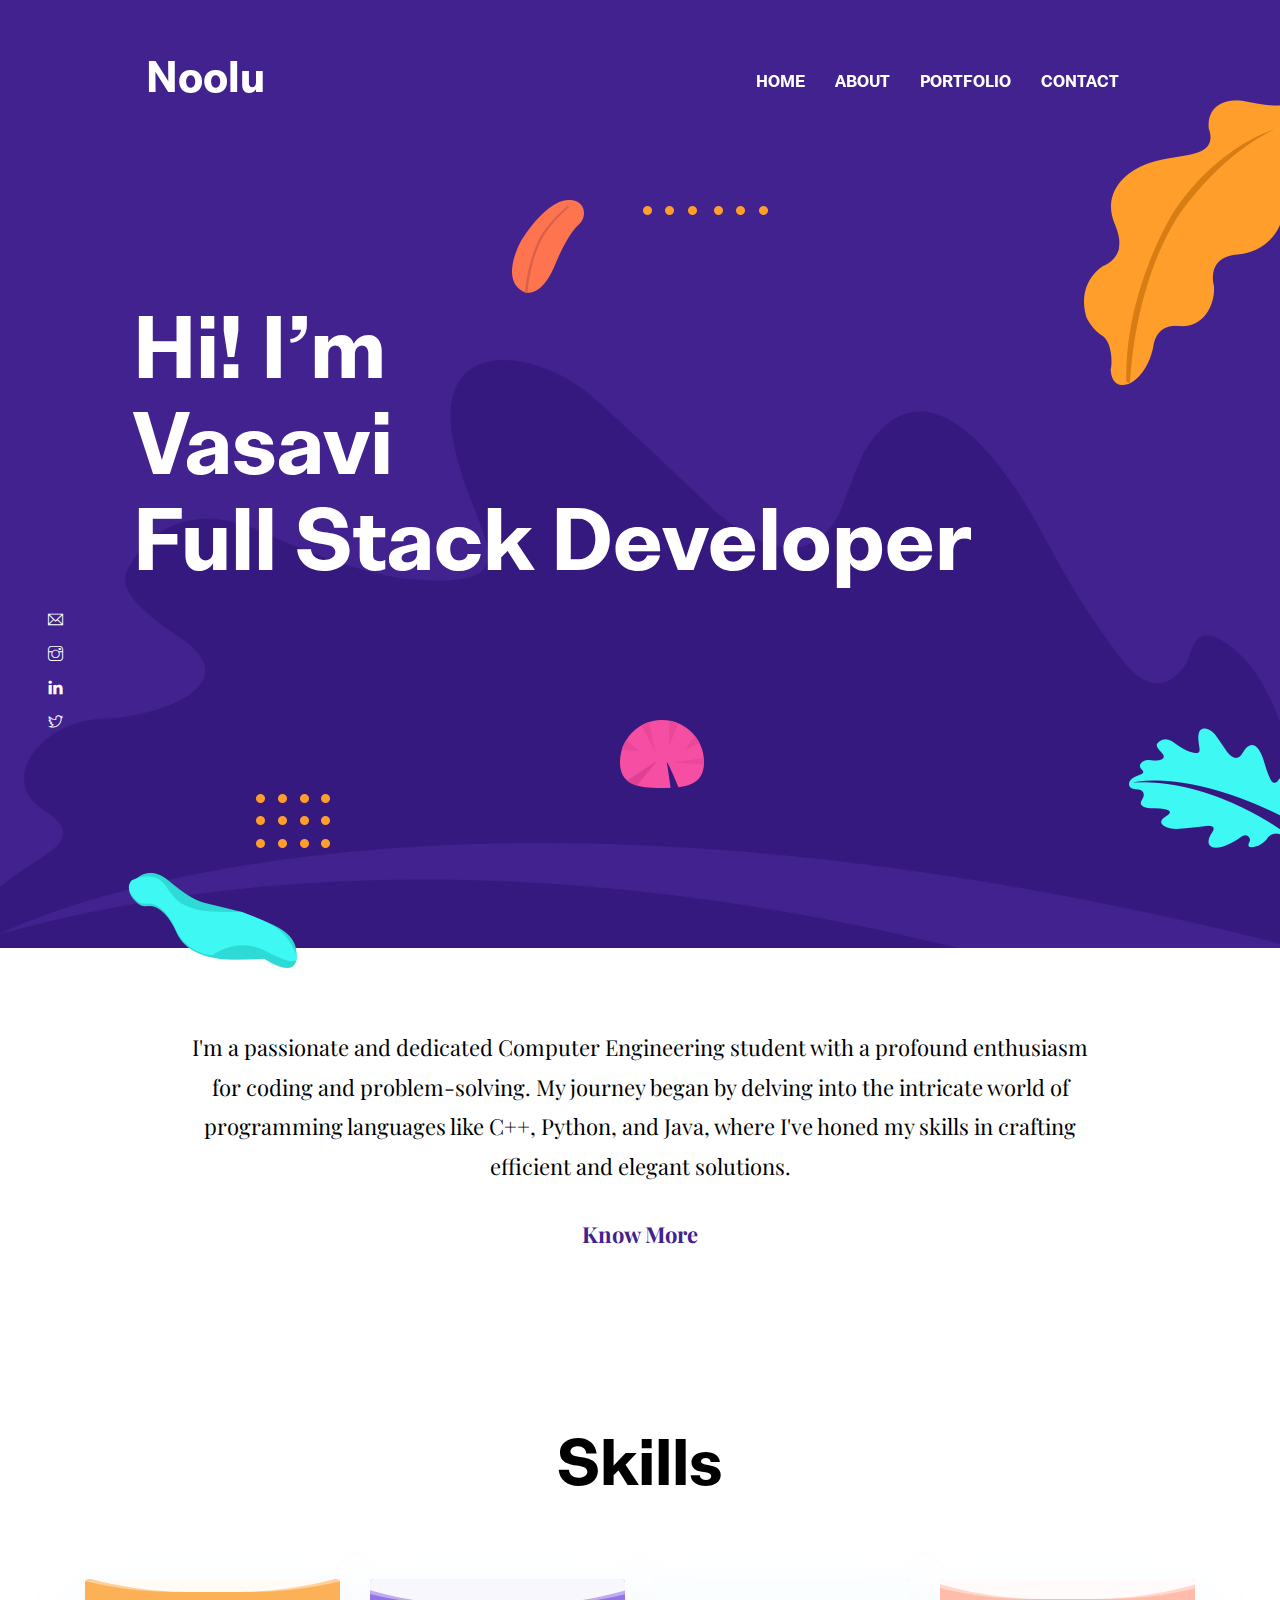
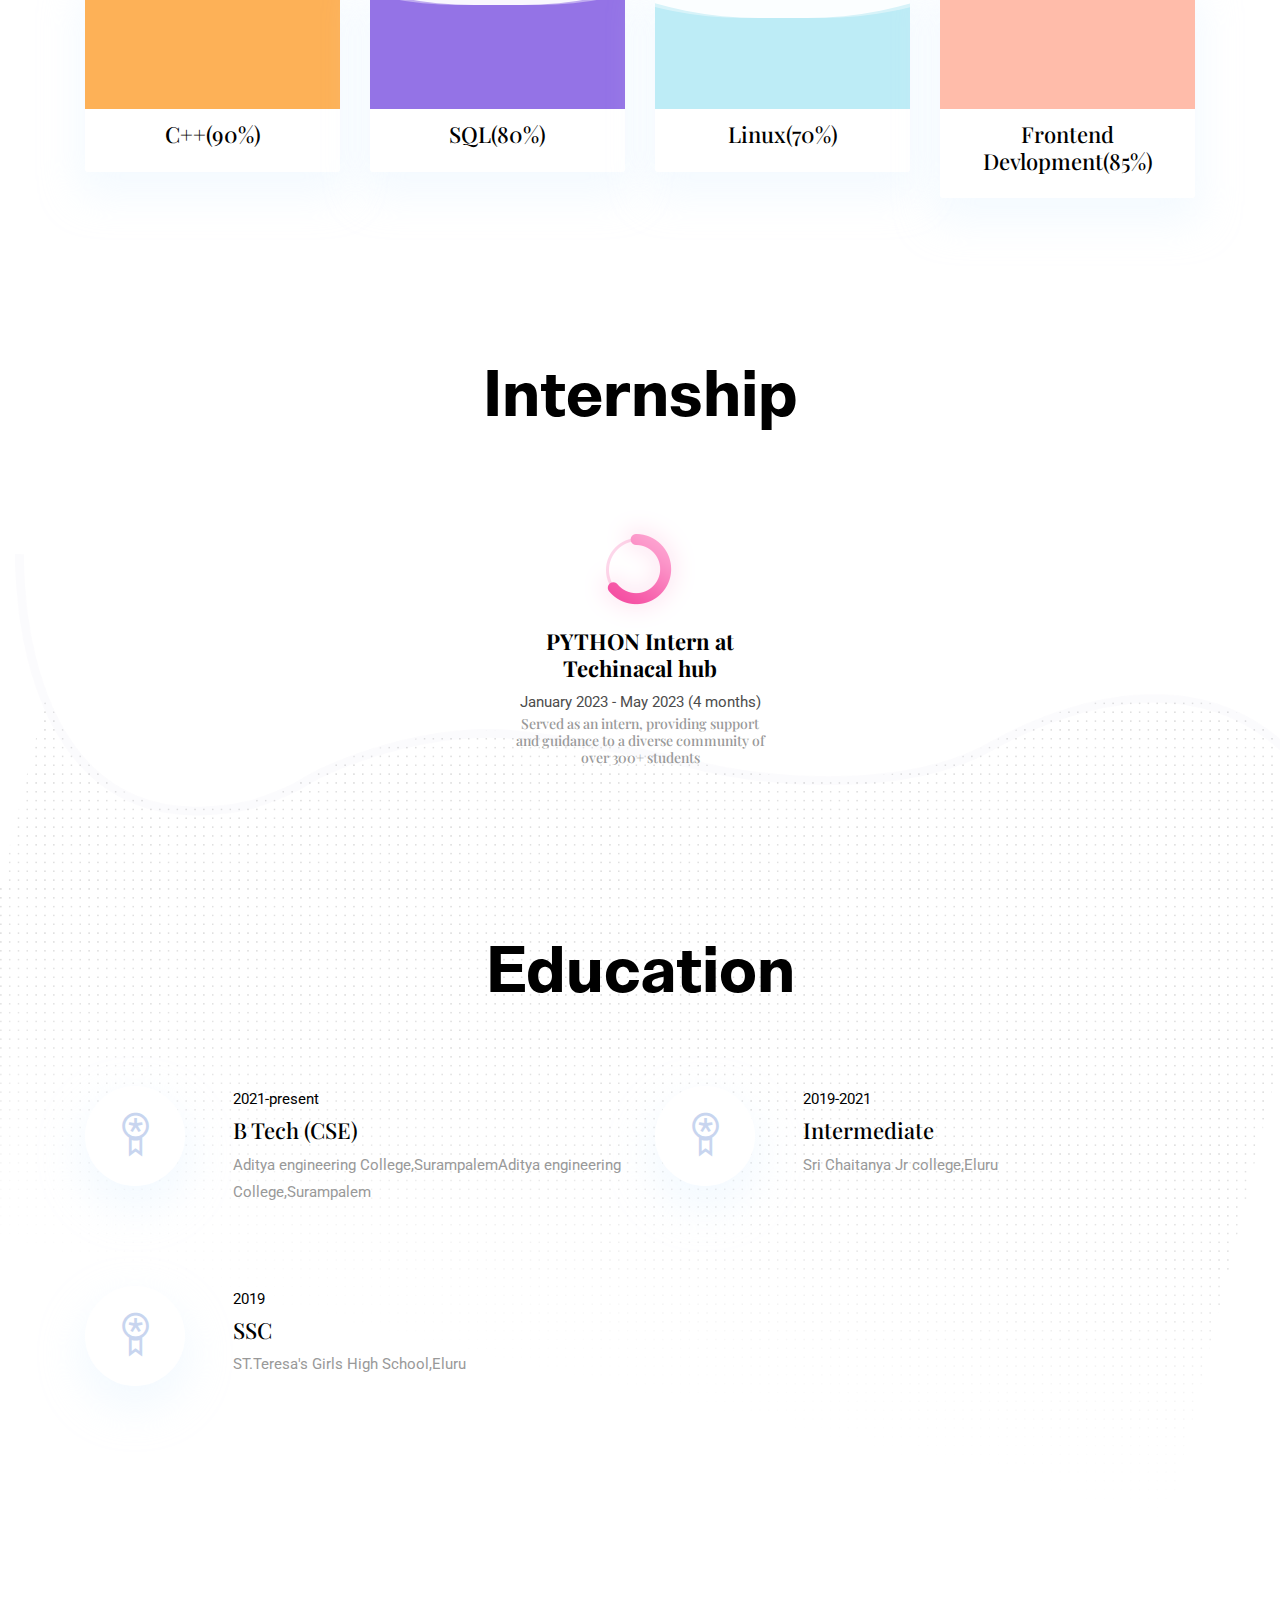
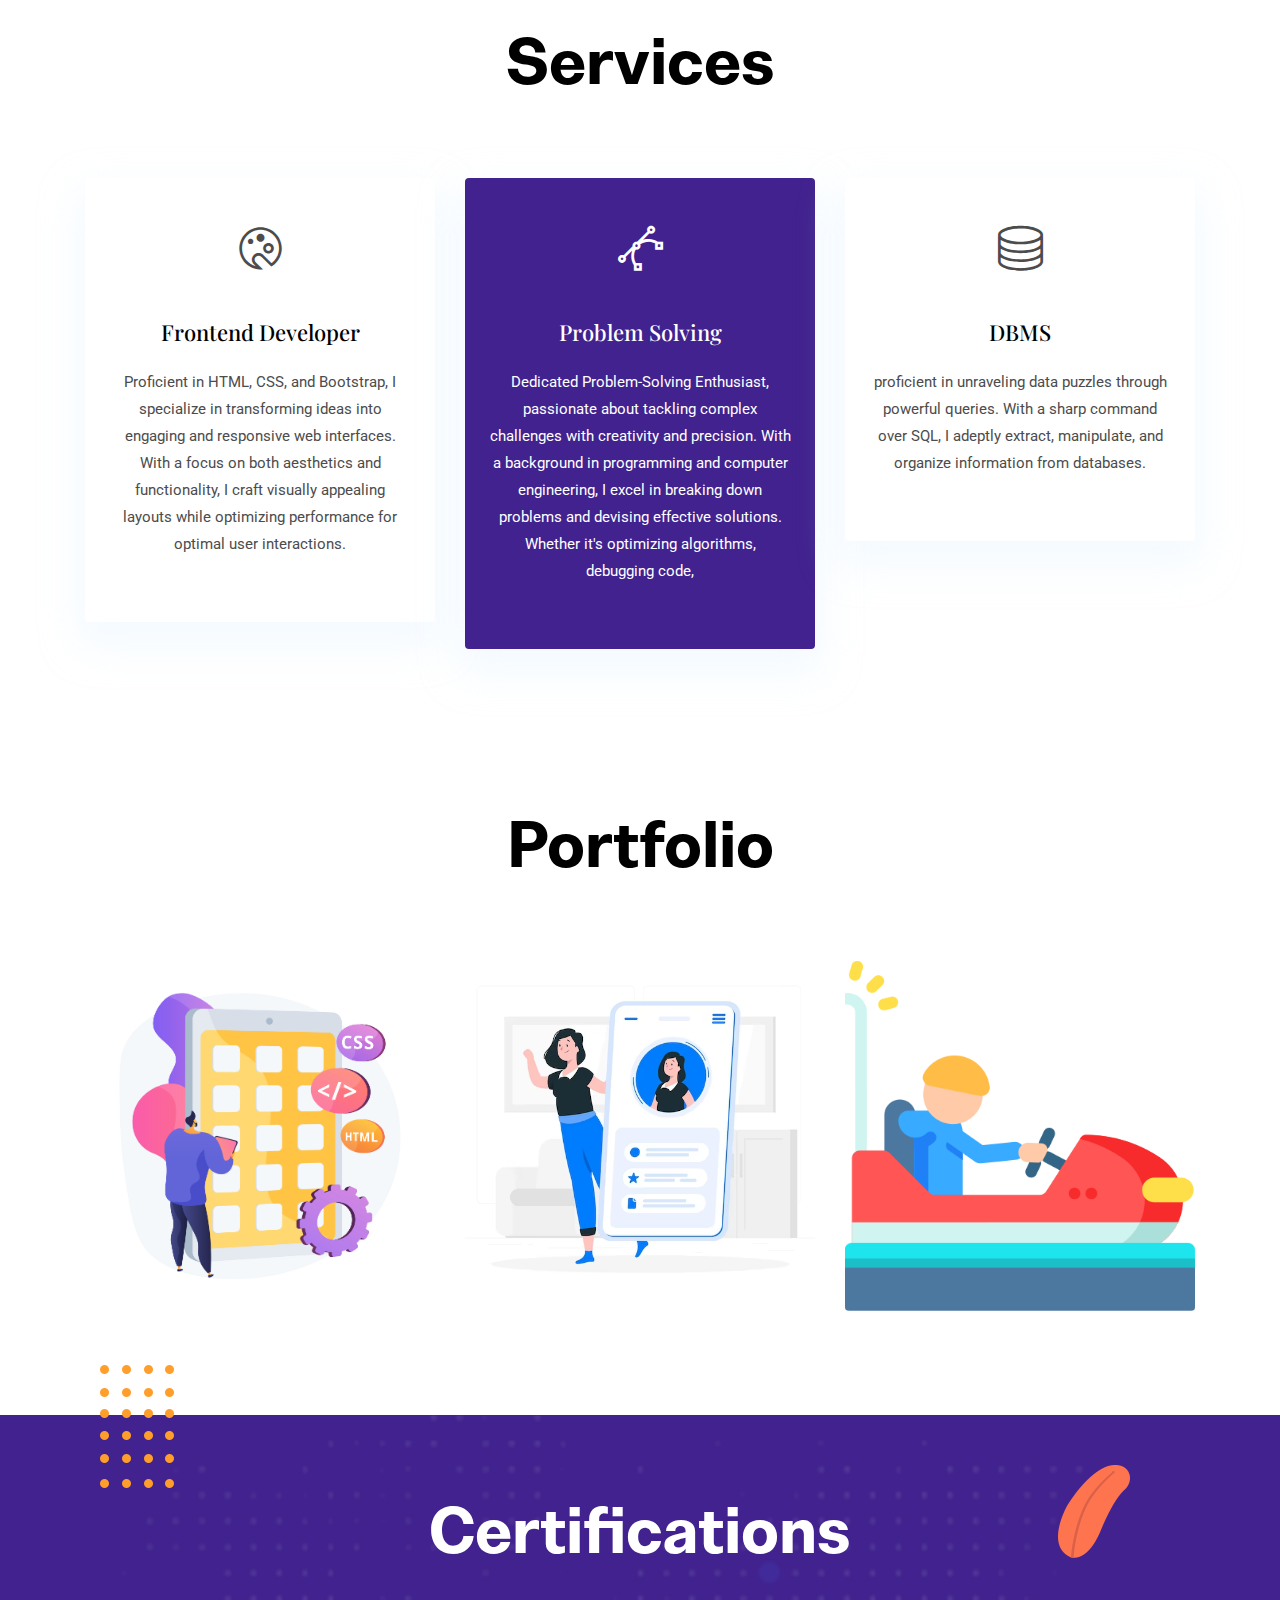
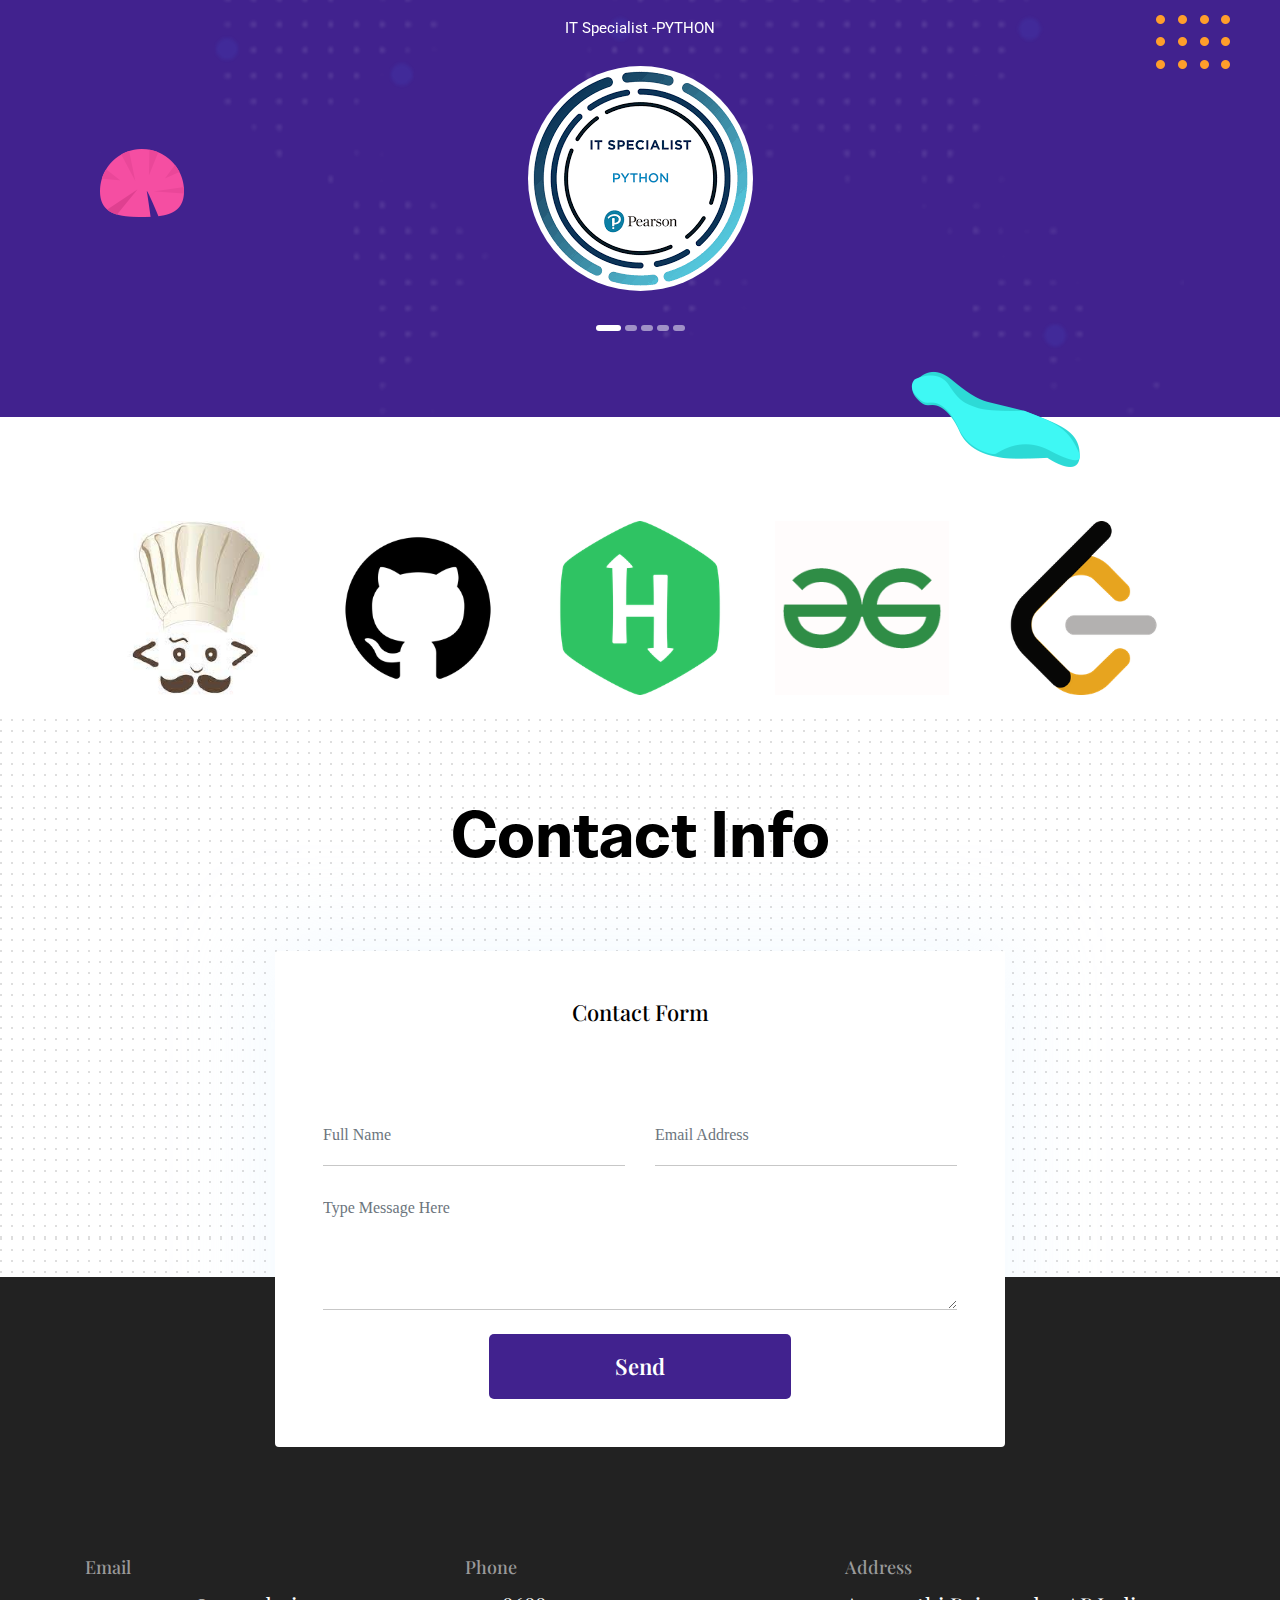
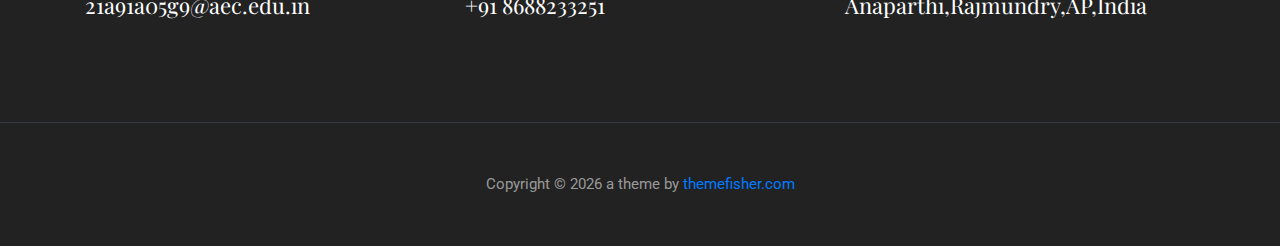
<file: index.html>
<!DOCTYPE html>
<html lang="zxx">
  <head>
    <meta charset="utf-8" />
    <title>Portfolio Template</title>

    <!-- mobile responsive meta -->
    <meta name="viewport" content="width=device-width, initial-scale=1" />
    <meta
      name="viewport"
      content="width=device-width, initial-scale=1, maximum-scale=1"
    />

    <!-- ** Plugins Needed for the Project ** -->
    <!-- Bootstrap -->
    <link rel="stylesheet" href="plugins/bootstrap/bootstrap.min.css" />
    <!-- slick slider -->
    <link rel="stylesheet" href="plugins/slick/slick.css" />
    <!-- themefy-icon -->
    <link rel="stylesheet" href="plugins/themify-icons/themify-icons.css" />

    <!-- Main Stylesheet -->
    <link href="css/style.css" rel="stylesheet" />

    <!--Favicon-->
    <link rel="shortcut icon" href="images/favicon.ico" type="image/x-icon" />
    <link rel="icon" href="images/favicon.ico" type="image/x-icon" />
  </head>

  <body>
    <header class="navigation fixed-top">
      <nav class="navbar navbar-expand-lg navbar-dark">
        <a class="navbar-brand font-tertiary h3" href="index.html">Noolu</a>
        <button
          class="navbar-toggler"
          type="button"
          data-toggle="collapse"
          data-target="#navigation"
          aria-controls="navigation"
          aria-expanded="false"
          aria-label="Toggle navigation"
        >
          <span class="navbar-toggler-icon"></span>
        </button>

        <div class="collapse navbar-collapse text-center" id="navigation">
          <ul class="navbar-nav ml-auto">
            <li class="nav-item active">
              <a class="nav-link" href="index.html">Home</a>
            </li>
            <li class="nav-item">
              <a class="nav-link" href="about.html">about</a>
            </li>
            <!-- <li class="nav-item">
              <a class="nav-link" href="blog.html">Blog</a>
            </li> -->
            <li class="nav-item">
              <a class="nav-link" href="portfolio.html">Portfolio</a>
            </li>
            <li class="nav-item">
              <a class="nav-link" href="contact.html">Contact</a>
            </li>
          </ul>
        </div>
      </nav>
    </header>

    <!-- hero area -->
    <section class="hero-area bg-primary" id="parallax">
      <div class="container">
        <div class="row">
          <div class="col-lg-11 mx-auto">
            <h1 class="text-white font-tertiary">
              Hi! I’m <br />
              Vasavi <br />
              Full Stack Developer
            </h1>
          </div>
        </div>
      </div>
      <div class="layer-bg w-100">
        <img
          class="img-fluid w-100"
          src="images/illustrations/leaf-bg.png"
          alt="bg-shape"
        />
      </div>
      <div class="layer" id="l2">
        <img src="images/illustrations/dots-cyan.png" alt="bg-shape" />
      </div>
      <div class="layer" id="l3">
        <img src="images/illustrations/leaf-orange.png" alt="bg-shape" />
      </div>
      <div class="layer" id="l4">
        <img src="images/illustrations/dots-orange.png" alt="bg-shape" />
      </div>
      <div class="layer" id="l5">
        <img src="images/illustrations/leaf-yellow.png" alt="bg-shape" />
      </div>
      <div class="layer" id="l6">
        <img src="images/illustrations/leaf-cyan.png" alt="bg-shape" />
      </div>
      <div class="layer" id="l7">
        <img src="images/illustrations/dots-group-orange.png" alt="bg-shape" />
      </div>
      <div class="layer" id="l8">
        <img src="images/illustrations/leaf-pink-round.png" alt="bg-shape" />
      </div>
      <div class="layer" id="l9">
        <img src="images/illustrations/leaf-cyan-2.png" alt="bg-shape" />
      </div>
      <!-- social icon -->
      <ul class="list-unstyled ml-5 mt-3 position-relative zindex-1">
        <li class="mb-3">
          <a class="text-white" href="https://outlook.office.com/mail/"><i class="ti-email"></i></a>
        </li>
        <li class="mb-3">
          <a class="text-white" href="#"><i class="ti-instagram"></i></a>
        </li>
        <li class="mb-3">
          <a class="text-white" href="https://www.linkedin.com/in/vasavi-noolu/"><i class="ti-linkedin"></i></a>
        </li>
        <li class="mb-3">
          <a class="text-white" href="#"><i class="ti-twitter"></i></a>
        </li>
      </ul>
      <!-- /social icon -->
    </section>
    <!-- /hero area -->

    <!-- about -->
    <section class="section">
      <div class="container">
        <div class="row">
          <div class="col-lg-10 mx-auto text-center">
            <p class="font-secondary paragraph-lg text-dark">
              I'm a passionate and dedicated Computer Engineering student with a
              profound enthusiasm for coding and problem-solving. My journey
              began by delving into the intricate world of programming languages
              like C++, Python, and Java, where I've honed my skills in crafting
              efficient and elegant solutions.
            </p>
            <a href="about.html" class="btn btn-transparent">know more</a>
          </div>
        </div>
      </div>
    </section>
    <!-- /about -->

    <!-- skills -->
    <section class="section">
      <div class="container">
        <div class="row">
          <div class="col-lg-12 text-center">
            <h2 class="section-title">Skills</h2>
          </div>
          <div class="col-lg-3 col-sm-6 mb-4 mb-lg-0">
            <div class="card shadow text-center">
              <div
                class="position-relative rounded-top progress-wrapper"
                data-color="#fdb157"
              >
                <div class="wave" data-progress="90%"></div>
              </div>
              <div class="card-footer bg-white">
                <h4 class="card-title">C++(90%)</h4>
              </div>
            </div>
          </div>
          <div class="col-lg-3 col-sm-6 mb-4 mb-lg-0">
            <div class="card shadow text-center">
              <div
                class="position-relative rounded-top progress-wrapper"
                data-color="#9473e6"
              >
                <div class="wave" data-progress="80%"></div>
              </div>
              <div class="card-footer bg-white">
                <h4 class="card-title">SQL(80%)</h4>
              </div>
            </div>
          </div>
          <div class="col-lg-3 col-sm-6 mb-4 mb-lg-0">
            <div class="card shadow text-center">
              <div
                class="position-relative rounded-top progress-wrapper"
                data-color="#bdecf6"
              >
                <div class="wave" data-progress="70%"></div>
              </div>
              <div class="card-footer bg-white">
                <h4 class="card-title">Linux(70%)</h4>
              </div>
            </div>
          </div>
          <div class="col-lg-3 col-sm-6 mb-4 mb-lg-0">
            <div class="card shadow text-center">
              <div
                class="position-relative rounded-top progress-wrapper"
                data-color="#ffbcaa"
              >
                <div class="wave" data-progress="85%"></div>
              </div>
              <div class="card-footer bg-white">
                <h4 class="card-title">Frontend Devlopment(85%)</h4>
              </div>
            </div>
          </div>
        </div>
        
      </div>
    </section>
    <!-- /skills -->

    <!-- experience -->
    <section class="section">
      <div class="container">
        <div class="row justify-content-around">
          <div class="col-lg-12 text-center">
            <h2 class="section-title">Internship</h2>
          </div>
          <div class="col-lg-3 col-md-4 text-center">
            <img src="images/experience/icon-1.png" alt="icon" />
            <h4><b>PYTHON Intern at Techinacal hub</b></h4>
            <p class="mb-0">January 2023 - May 2023 (4 months)</p>

            <h6 class="text-light">
              Served as an intern, providing support and guidance to a diverse
              community of over 300+ students
            </h6>
          </div>
        </div>
      </div>
    </section>
    <!-- ./experience -->

    <!-- education -->
    <section class="section position-relative">
      <div class="container">
        <div class="row">
          <div class="col-lg-12 text-center">
            <h2 class="section-title">Education</h2>
          </div>
          <div class="col-lg-6 col-md-6 mb-80">
            <div class="d-flex">
              <div class="mr-lg-5 mr-3">
                <i
                  class="ti-medall icon icon-light icon-bg bg-white shadow rounded-circle d-block"
                ></i>
              </div>
              <div>
                <p class="text-dark mb-1">2021-present</p>
                <h4>B Tech (CSE)</h4>
                <p class="mb-0 text-light">
                  Aditya engineering College,SurampalemAditya engineering
                  College,Surampalem
                </p>
              </div>
            </div>
          </div>
          <div class="col-lg-6 col-md-6 mb-80">
            <div class="d-flex">
              <div class="mr-lg-5 mr-3">
                <i
                  class="ti-medall icon icon-light icon-bg bg-white shadow rounded-circle d-block"
                ></i>
              </div>
              <div>
                <p class="text-dark mb-1">2019-2021</p>
                <h4>Intermediate</h4>
                <p class="mb-0 text-light">Sri Chaitanya Jr college,Eluru</p>
              </div>
            </div>
          </div>
          <div class="col-lg-6 col-md-6 mb-80">
            <div class="d-flex">
              <div class="mr-lg-5 mr-3">
                <i
                  class="ti-medall icon icon-light icon-bg bg-white shadow rounded-circle d-block"
                ></i>
              </div>
              <div>
                <p class="text-dark mb-1">2019</p>
                <h4>SSC</h4>
                <p class="mb-0 text-light">
                  ST.Teresa's Girls High School,Eluru
                </p>
              </div>
            </div>
          </div>
        </div>
      </div>
      <!-- bg image -->
      <img
        class="img-fluid edu-bg-image w-100"
        src="images/backgrounds/education-bg.png"
        alt="bg-image"
      />
    </section>
    <!-- /education -->

    <!-- services -->
    <section class="section">
      <div class="container">
        <div class="row">
          <div class="col-12 text-center">
            <h2 class="section-title">Services</h2>
          </div>
          <div class="col-md-4 mb-4 mb-md-0">
            <div class="card hover-shadow shadow">
              <div class="card-body text-center px-4 py-5">
                <i class="ti-palette icon mb-5 d-inline-block"></i>
                <h4 class="mb-4">Frontend Developer</h4>
                <p>
                  Proficient in HTML, CSS, and Bootstrap, I specialize in
                  transforming ideas into engaging and responsive web
                  interfaces. With a focus on both aesthetics and functionality,
                  I craft visually appealing layouts while optimizing
                  performance for optimal user interactions.
                </p>
              </div>
            </div>
          </div>
          <div class="col-md-4 mb-4 mb-md-0">
            <div class="card active-bg-primary hover-shadow shadow">
              <div class="card-body text-center px-4 py-5">
                <i class="ti-vector icon mb-5 d-inline-block"></i>
                <h4 class="mb-4">Problem Solving</h4>
                <p>
                  Dedicated Problem-Solving Enthusiast, passionate about
                  tackling complex challenges with creativity and precision.
                  With a background in programming and computer engineering, I
                  excel in breaking down problems and devising effective
                  solutions. Whether it's optimizing algorithms, debugging code,
                </p>
              </div>
            </div>
          </div>
          <div class="col-md-4 mb-4 mb-md-0">
            <div class="card hover-shadow shadow">
              <div class="card-body text-center px-4 py-5">
                <i class="ti-server icon mb-5 d-inline-block"></i>
                <h4 class="mb-4">DBMS</h4>
                <p>
                  proficient in unraveling data puzzles through powerful
                  queries. With a sharp command over SQL, I adeptly extract,
                  manipulate, and organize information from databases.
                </p>
              </div>
            </div>
          </div>
        </div>
      </div>
    </section>
    <!-- /services -->

    <!-- portfolio -->
    <section class="section">
      <div class="container">
        <div class="row">
          <div class="col-12 text-center">
            <h2 class="section-title">Portfolio</h2>
          </div>
        </div>
        <div class="row shuffle-wrapper">
          <div class="col-lg-4 col-6 mb-4 shuffle-item">
            <div class="position-relative rounded hover-wrapper">
              <img
                src="images/portfolio/project-1.jpg"
                alt="portfolio-image"
                class="img-fluid rounded w-100"
              />
              <div class="hover-overlay">
                <div class="hover-content">
                  <a class="btn btn-light btn-sm" href="upto css/upto_css.html"
                    >view project</a
                  >
                </div>
              </div>
            </div>
          </div>
          <div class="col-lg-4 col-6 mb-4 shuffle-item">
            <div class="position-relative rounded hover-wrapper">
              <img
                src="images/portfolio/profile_2.avif"
                alt="portfolio-image"
                class="img-fluid rounded w-100"
              />
              <div class="hover-overlay">
                <div class="hover-content">
                  <a class="btn btn-light btn-sm" href="protfolio/profilo_task.html"
                    >view project</a
                  >
                </div>
              </div>
            </div>
          </div>
          <div class="col-lg-4 col-6 mb-4 shuffle-item">
            <div class="position-relative rounded hover-wrapper">
              <img
                src="images/portfolio/profile_3.png"
                alt="portfolio-image"
                class="img-fluid rounded w-100"
              />
              <div class="hover-overlay">
                <div class="hover-content">
                  <a class="btn btn-light btn-sm" href="travel/travel.html"
                    >view project</a
                  >
                </div>
              </div>
            </div>
          </div>
          <!-- <div class="col-lg-4 col-6 mb-4 shuffle-item">
        <div class="position-relative rounded hover-wrapper">
          <img src="images/portfolio/item-4.png" alt="portfolio-image" class="img-fluid rounded w-100">
          <div class="hover-overlay">
            <div class="hover-content">
              <a class="btn btn-light btn-sm" href="project-single.html">view project</a>
            </div>
          </div>
        </div>
      </div>
      <div class="col-lg-4 col-6 mb-4 shuffle-item">
        <div class="position-relative rounded hover-wrapper">
          <img src="images/portfolio/item-5.png" alt="portfolio-image" class="img-fluid rounded w-100">
          <div class="hover-overlay">
            <div class="hover-content">
              <a class="btn btn-light btn-sm" href="project-single.html">view project</a>
            </div>
          </div>
        </div>
      </div> -->
        </div>
      </div>
    </section>
    <!-- /portfolio -->

    <!-- testimonial -->
    <section class="section bg-primary position-relative testimonial-bg-shapes">
      <div class="container">
        <div class="row">
          <div class="col-12 text-center">
            <h2 class="section-title text-white mb-5">Certifications</h2>
          </div>
          <div class="col-lg-10 mx-auto testimonial-slider">
            <!-- slider-item -->
            <div class="text-center testimonial-content">
              <!-- <i class="ti-quote-right text-white icon mb-4 d-inline-block"></i> -->
          <p class="text-white mb-4">IT Specialist -PYTHON</p>
              <img
                class="img-fluid rounded-circle mb-4 d-inline-block"
                src="images/certifications/python.png"
                alt="client-image"
              />
              <!-- <h4 class="text-white">Jesica Gomez</h4>
          <h6 class="text-light mb-4">CEO, Funder</h6> -->
            </div>
            <!-- slider-item -->
            <div class="text-center testimonial-content">
              <!-- <i class="ti-quote-right text-white icon mb-4 d-inline-block"></i> -->
              <p class="text-white mb-4">
                JAVA FOUNDATION CERTIFICATION
                
              </p>
              <img
                class="img-fluid rounded-circle mb-4 d-inline-block"
                src="images/certifications/java.jpeg"
                alt="client-image"
              />
              <!-- <h4 class="text-white">Jesica Gomez</h4>
              <h6 class="text-light mb-4">CEO, Funder</h6> -->
            </div>
            <!-- slider-item -->
            <div class="text-center testimonial-content">
              <!-- <i class="ti-quote-right text-white icon mb-4 d-inline-block"></i> -->
              <p class="text-white mb-4">
                Problem SOlving 5⭐
              </p>
              <img
                class="img-fluid rounded-circle mb-4 d-inline-block ps"
                src="images/certifications/ps.png"
                alt="client-image"
              />
              <!-- <h4 class="text-white">Jesica Gomez</h4>
              <h6 class="text-light mb-4">CEO, Funder</h6> -->
            </div>
            <div class="text-center testimonial-content python_ess">
              <!-- <i class="ti-quote-right text-white icon mb-4 d-inline-block"></i> -->
          <p class="text-white mb-4">CISCO PCAP: PYTHON ESSENTIALS 1</p>
              <img
                class="img-fluid mb-4 d-inline-block"
                src="images/certifications/python_ess.jpeg"
                alt="client-image"
              />
              <!-- <h4 class="text-white">Jesica Gomez</h4>
          <h6 class="text-light mb-4">CEO, Funder</h6> -->
            </div>
            <div class="text-center testimonial-content redhat">
              <!-- <i class="ti-quote-right text-white icon mb-4 d-inline-block"></i> -->
          <p class="text-white mb-4">REDHAT SYSTEM ADMINISTRATION</p> 
              <img
                class="img-fluid rounded-circle mb-4 d-inline-block"
                src="images/certifications/redhat.jpg"
                alt="client-image"
              />
              <!-- <h4 class="text-white">Jesica Gomez</h4>
          <h6 class="text-light mb-4">CEO, Funder</h6> -->
            </div>
          </div>
        </div>
      </div>
      <!-- bg shapes -->
      <img
        src="images/backgrounds/map.png"
        alt="map"
        class="img-fluid bg-map"
      />
      <img
        src="images/illustrations/dots-group-v.png"
        alt="bg-shape"
        class="img-fluid bg-shape-1"
      />
      <img
        src="images/illustrations/leaf-orange.png"
        alt="bg-shape"
        class="img-fluid bg-shape-2"
      />
      <img
        src="images/illustrations/dots-group-sm.png"
        alt="bg-shape"
        class="img-fluid bg-shape-3"
      />
      <img
        src="images/illustrations/leaf-pink-round.png"
        alt="bg-shape"
        class="img-fluid bg-shape-4"
      />
      <img
        src="images/illustrations/leaf-cyan.png"
        alt="bg-shape"
        class="img-fluid bg-shape-5"
      />
    </section>
    <!-- /testimonial -->

    <!-- client logo slider -->
    <section class="section pb-0">
      <div class="container">
        <div class="client-logo-slider d-flex align-items-center">
          <a href="https://www.codechef.com/users/vasavi_08" class="text-center d-block outline-0 p-4 coding"
          ><img
            class="d-unset img-fluid"
            src="images/coding/cc.jpeg"
            alt="client-logo"
        /></a>
        <a href="https://github.com/21A91A05G9" class="text-center d-block outline-0 p-4 coding"
          ><img
            class="d-unset img-fluid"
            src="images/coding/github.png"
            alt="client-logo"
        /></a>
        <a href="https://www.hackerrank.com/Vasavi08_12" class="text-center d-block outline-0 p-4 coding"
          ><img
            class="d-unset img-fluid"
            src="images/coding/hackerrank.png"
            alt="client-logo"
        /></a>
        <a href="https://auth.geeksforgeeks.org/user/vasavi_08/practice" class="text-center d-block outline-0 p-4 coding"
          ><img
            class="d-unset img-fluid"
            src="images/coding/gfg.png"
            alt="client-logo"
        /></a>
        <a href="https://leetcode.com/Vasavi08_12/" class="text-center d-block outline-0 p-4 coding"
          ><img
            class="d-unset img-fluid"
            src="images/coding/leetcode (1).png"
            alt="client-logo"
        /></a>
        <a href="https://www.codechef.com/users/vasavi_08" class="text-center d-block outline-0 p-4 coding"
          ><img
            class="d-unset img-fluid"
            src="images/coding/cc.jpeg"
            alt="client-logo"
        /></a>
        <a href="https://github.com/21A91A05G9" class="text-center d-block outline-0 p-4 coding"
          ><img
            class="d-unset img-fluid"
            src="images/coding/github.png"
            alt="client-logo"
        /></a>
        <a href="https://www.hackerrank.com/Vasavi08_12" class="text-center d-block outline-0 p-4 coding"
          ><img
            class="d-unset img-fluid"
            src="images/coding/hackerrank.png"
            alt="client-logo"
        /></a>
        <a href="https://auth.geeksforgeeks.org/user/vasavi_08/practice" class="text-center d-block outline-0 p-4 coding"
          ><img
            class="d-unset img-fluid"
            src="images/coding/gfg.png"
            alt="client-logo"
        /></a>
        <a href="https://leetcode.com/Vasavi08_12/" class="text-center d-block outline-0 p-4 coding"
          ><img
            class="d-unset img-fluid"
            src="images/coding/leetcode (1).png"
            alt="client-logo"
        /></a>
        </div>
        </div>
      </div>
    </section>
    <!-- /client logo slider -->

    <!-- blog -->
    <!-- <section class="section">
      <div class="container">
        <div class="row">
          <div class="col-12 text-center">
            <h2 class="section-title">Blogs</h2>
          </div>
          <div class="col-lg-4 col-sm-6 mb-4 mb-lg-0">
            <article class="card shadow">
              <img
                class="rounded card-img-top"
                src="images/blog/post-3.jpg"
                alt="post-thumb"
              />
              <div class="card-body">
                <h4 class="card-title">
                  <a class="text-dark" href="blog-single.html"
                    >Amazon increase income 1.5 Million</a
                  >
                </h4>
                <p class="cars-text">
                  Lorem ipsum dolor sit amet, consectetur adipisicing elit, sed
                  do eiusmod tempor incididunt ut labore et dolore magna aliqua.
                </p>
                <a href="blog-single.html" class="btn btn-xs btn-primary"
                  >Read More</a
                >
              </div>
            </article>
          </div>
          <div class="col-lg-4 col-sm-6 mb-4 mb-lg-0">
            <article class="card shadow">
              <img
                class="rounded card-img-top"
                src="images/blog/post-4.jpg"
                alt="post-thumb"
              />
              <div class="card-body">
                <h4 class="card-title">
                  <a class="text-dark" href="blog-single.html"
                    >Amazon increase income 1.5 Million</a
                  >
                </h4>
                <p class="cars-text">
                  Lorem ipsum dolor sit amet, consectetur adipisicing elit, sed
                  do eiusmod tempor incididunt ut labore et dolore magna aliqua.
                </p>
                <a href="blog-single.html" class="btn btn-xs btn-primary"
                  >Read More</a
                >
              </div>
            </article>
          </div>
          <div class="col-lg-4 col-sm-6 mb-4 mb-lg-0">
            <article class="card shadow">
              <img
                class="rounded card-img-top"
                src="images/blog/post-2.jpg"
                alt="post-thumb"
              />
              <div class="card-body">
                <h4 class="card-title">
                  <a class="text-dark" href="blog-single.html"
                    >Amazon increase income 1.5 Million</a
                  >
                </h4>
                <p class="cars-text">
                  Lorem ipsum dolor sit amet, consectetur adipisicing elit, sed
                  do eiusmod tempor incididunt ut labore et dolore magna aliqua.
                </p>
                <a href="blog-single.html" class="btn btn-xs btn-primary"
                  >Read More</a
                >
              </div>
            </article>
          </div>
        </div>
      </div>
    </section> -->
    <!-- /blog -->

    <!-- contact -->
    <section
      class="section section-on-footer"
      data-background="images/backgrounds/bg-dots.png"
    >
      <div class="container">
        <div class="row">
          <div class="col-12 text-center">
            <h2 class="section-title">Contact Info</h2>
          </div>
          <div class="col-lg-8 mx-auto">
            <div class="bg-white rounded text-center p-5 shadow-down">
              <h4 class="mb-80">Contact Form</h4>
              <form action="#" class="row">
                <div class="col-md-6">
                  <input
                    type="text"
                    id="name"
                    name="name"
                    placeholder="Full Name"
                    class="form-control px-0 mb-4"
                  />
                </div>
                <div class="col-md-6">
                  <input
                    type="email"
                    id="email"
                    name="email"
                    placeholder="Email Address"
                    class="form-control px-0 mb-4"
                  />
                </div>
                <div class="col-12">
                  <textarea
                    name="message"
                    id="message"
                    class="form-control px-0 mb-4"
                    placeholder="Type Message Here"
                  ></textarea>
                </div>
                <div class="col-lg-6 col-10 mx-auto">
                  <button class="btn btn-primary w-100">send</button>
                </div>
              </form>
            </div>
          </div>
        </div>
      </div>
    </section>
    <!-- /contact -->

    <!-- footer -->
    <footer class="bg-dark footer-section">
      <div class="section">
        <div class="container">
          <div class="row">
            <div class="col-md-4">
              <h5 class="text-light">Email</h5>
              <p class="text-white paragraph-lg font-secondary">
                21a91a05g9@aec.edu.in
              </p>
            </div>
            <div class="col-md-4">
              <h5 class="text-light">Phone</h5>
              <p class="text-white paragraph-lg font-secondary">
                +91 8688233251
              </p>
            </div>
            <div class="col-md-4">
              <h5 class="text-light">Address</h5>
              <p class="text-white paragraph-lg font-secondary">
                Anaparthi,Rajmundry,AP,India
              </p>
            </div>
          </div>
        </div>
      </div>
      <div class="border-top text-center border-dark py-5">
        <p class="mb-0 text-light">
          Copyright ©
          <script>
            var CurrentYear = new Date().getFullYear();
            document.write(CurrentYear);
          </script>
          a theme by <a href="themefisher.com">themefisher.com</a>
        </p>
      </div>
    </footer>
    <!-- /footer -->

    <!-- jQuery -->
    <script src="plugins/jQuery/jquery.min.js"></script>
    <!-- Bootstrap JS -->
    <script src="plugins/bootstrap/bootstrap.min.js"></script>
    <!-- slick slider -->
    <script src="plugins/slick/slick.min.js"></script>
    <!-- filter -->
    <script src="plugins/shuffle/shuffle.min.js"></script>

    <!-- Main Script -->
    <script src="js/script.js"></script>
  </body>
</html>
</file>
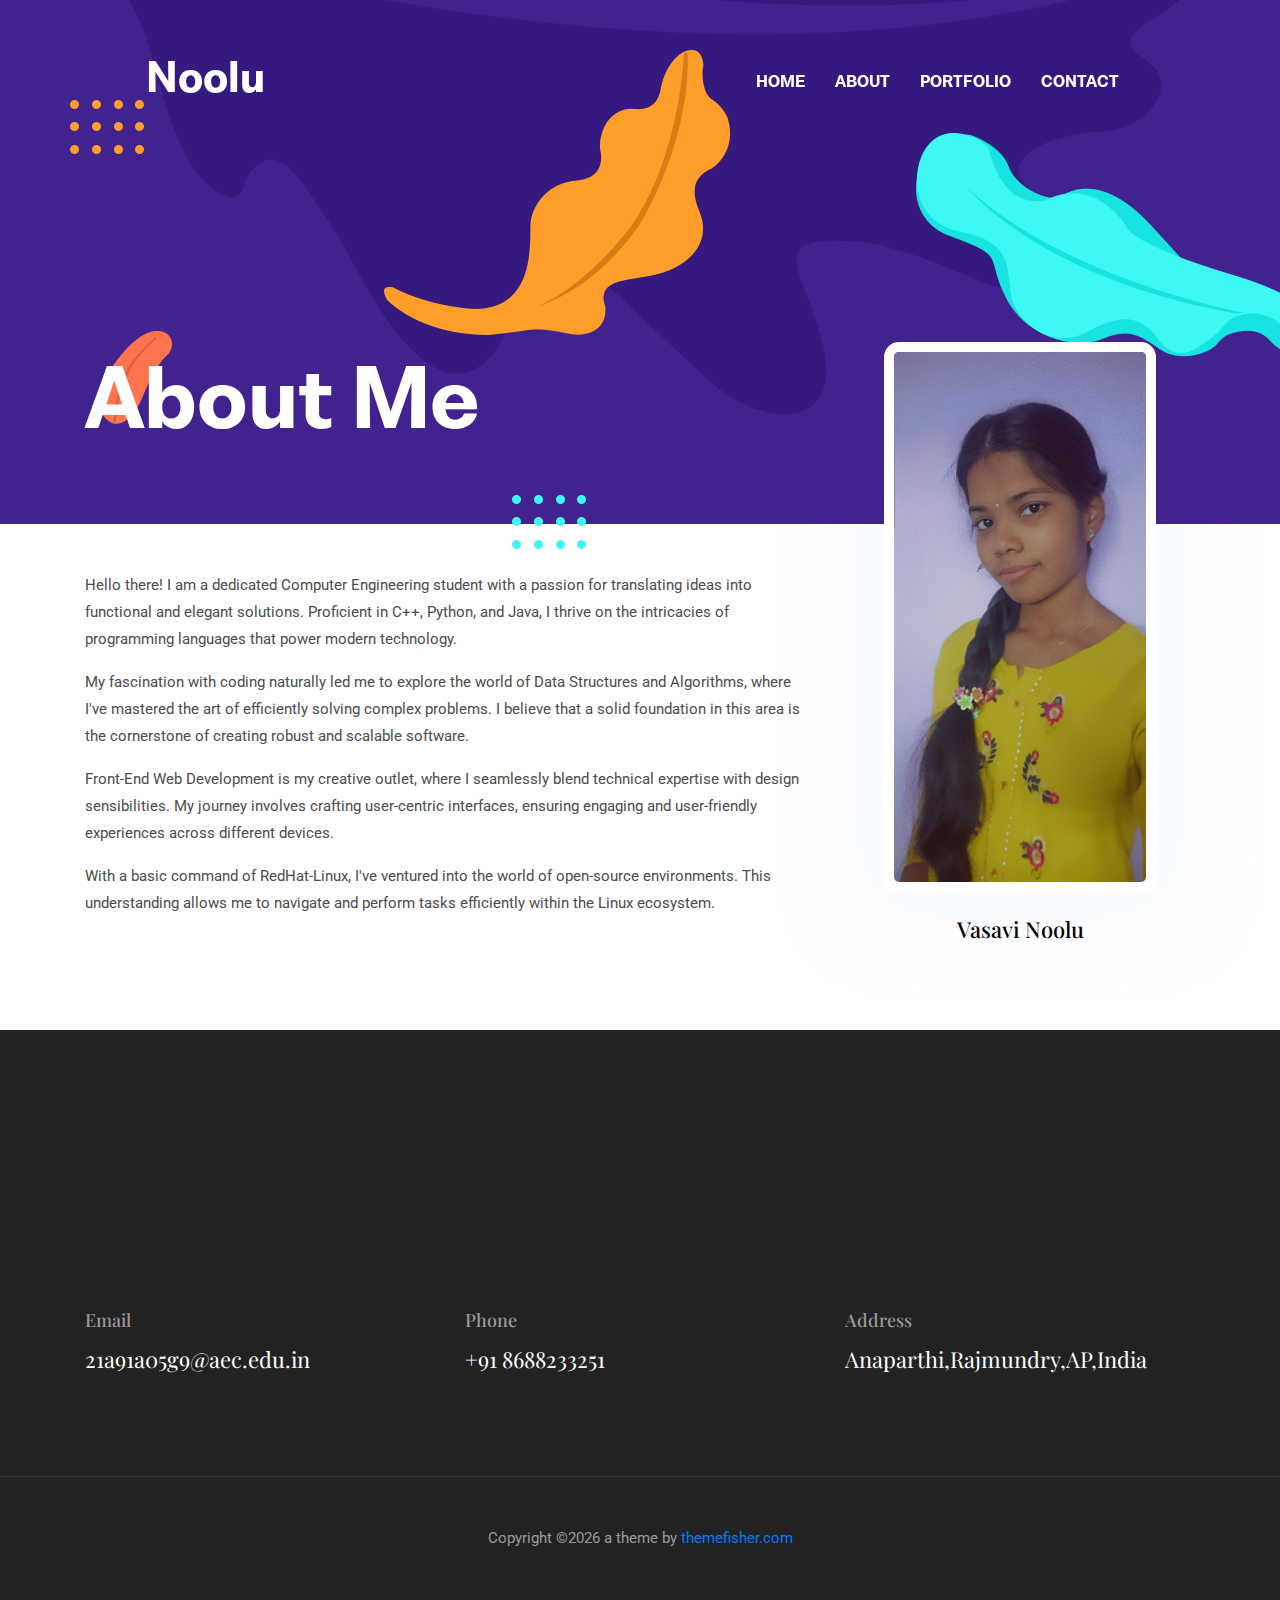
<file: about.html>
<!DOCTYPE html>
<html lang="zxx">

<head>
  <meta charset="utf-8">
  <title>Portfolio Template</title>

  <!-- mobile responsive meta -->
  <meta name="viewport" content="width=device-width, initial-scale=1">
  <meta name="viewport" content="width=device-width, initial-scale=1, maximum-scale=1">
  
  <!-- ** Plugins Needed for the Project ** -->
  <!-- Bootstrap -->
  <link rel="stylesheet" href="plugins/bootstrap/bootstrap.min.css">
  <!-- slick slider -->
  <link rel="stylesheet" href="plugins/slick/slick.css">
  <!-- themefy-icon -->
  <link rel="stylesheet" href="plugins/themify-icons/themify-icons.css">

  <!-- Main Stylesheet -->
  <link href="css/style.css" rel="stylesheet">
  
  <!--Favicon-->
  <link rel="shortcut icon" href="images/favicon.ico" type="image/x-icon">
  <link rel="icon" href="images/favicon.ico" type="image/x-icon">

</head>

<body>
  

<header class="navigation fixed-top">
  <nav class="navbar navbar-expand-lg navbar-dark">
    <a class="navbar-brand font-tertiary h3" href="index.html">Noolu</a>
    <button class="navbar-toggler" type="button" data-toggle="collapse" data-target="#navigation"
      aria-controls="navigation" aria-expanded="false" aria-label="Toggle navigation">
      <span class="navbar-toggler-icon"></span>
    </button>

    <div class="collapse navbar-collapse text-center" id="navigation">
      <ul class="navbar-nav ml-auto">
        <li class="nav-item active">
          <a class="nav-link" href="index.html">Home</a>
        </li>
        <li class="nav-item">
          <a class="nav-link" href="about.html">about</a>
        </li>
        <!-- <li class="nav-item">
          <a class="nav-link" href="blog.html">Blog</a>
        </li> -->
        <li class="nav-item">
          <a class="nav-link" href="portfolio.html">Portfolio</a>
        </li>
        <li class="nav-item">
          <a class="nav-link" href="contact.html">Contact</a>
        </li>
      </ul>
    </div>
  </nav>
</header>

<!-- page title -->
<section class="page-title-alt bg-primary position-relative">
  <div class="container">
    <div class="row">
      <div class="col-12">
        <h1 class="text-white font-tertiary">About Me</h1>
      </div>
    </div>
  </div>
  <!-- background shapes -->
  <img src="images/illustrations/leaf-bg-top.png" alt="illustrations" class="bg-shape-1 w-100">
  <img src="images/illustrations/dots-group-sm.png" alt="illustrations" class="bg-shape-2">
  <img src="images/illustrations/leaf-yellow.png" alt="illustrations" class="bg-shape-3">
  <img src="images/illustrations/leaf-orange.png" alt="illustrations" class="bg-shape-4">
  <img src="images/illustrations/dots-group-cyan.png" alt="illustrations" class="bg-shape-5">
  <img src="images/illustrations/leaf-cyan-lg.png" alt="illustrations" class="bg-shape-6">
</section>
<!-- /page title -->

<!-- about -->
<section class="section pt-5">
  <div class="container">
    <div class="row">
      <div class="col-md-8">
        <p>Hello there! I am a dedicated Computer Engineering student with a passion for translating ideas into functional and elegant solutions. Proficient in C++, Python, and Java, I thrive on the intricacies of programming languages that power modern technology.</p>
        <p>My fascination with coding naturally led me to explore the world of Data Structures and Algorithms, where I've mastered the art of efficiently solving complex problems. I believe that a solid foundation in this area is the cornerstone of creating robust and scalable software.</p>
        <p>Front-End Web Development is my creative outlet, where I seamlessly blend technical expertise with design sensibilities. My journey involves crafting user-centric interfaces, ensuring engaging and user-friendly experiences across different devices.</p>
        <p>With a basic command of RedHat-Linux, I've ventured into the world of open-source environments. This understanding allows me to navigate and perform tasks efficiently within the Linux ecosystem.</p>
      </div>
      <div class="col-md-4 text-center drag-lg-top profile-box">
        <div class="shadow-down mb-4 pic">
          <img src="profile.jpg" alt="author" class="img-fluid w-100 rounded-lg border-thick border-white">
        </div>
        <!-- <img src="images/about/signature.png" alt="signature" class="img-fluid"> -->
        <h4>Vasavi Noolu</h4>
      </div>
    </div>
  </div>
</section>
<!-- /about -->

<!-- Work Process -->
<!-- <section class="section">
  <div class="container">
    <div class="row justify-content-around">
      <div class="col-lg-12 text-center">
        <h2 class="section-title">Work Process</h2>
      </div>
      <div class="col-lg-3 col-md-4 text-center hover-shadow pt-3">
        <div class="">
          <img src="images/icons/plan.png" class="mb-4" alt="icon">
          <h4 class="mb-4">Research and Plan</h4>
          <p>Lorem ipsum dolor sit amet, consectetur adipisicing elit, sed do eiusmod tempor incididunt ut labore et
            dolore magna aliqua.</p>
        </div>
      </div>
      <div class="col-lg-3 col-md-4 text-center hover-shadow pt-3">
        <img src="images/icons/design.png" class="mb-4" alt="icon">
        <h4 class="mb-4">Design and Develop</h4>
        <p>Lorem ipsum dolor sit amet, consectetur adipisicing elit, sed do eiusmod tempor incididunt ut labore et
          dolore magna aliqua.</p>
      </div>
      <div class="col-lg-3 col-md-4 text-center hover-shadow pt-3">
        <img src="images/icons/print.png" class="mb-4" alt="icon">
        <h4 class="mb-4">Deliver</h4>
        <p>Lorem ipsum dolor sit amet, consectetur adipisicing elit, sed do eiusmod tempor incididunt ut labore et
          dolore magna aliqua.</p>
      </div>
    </div>
  </div>
</section> -->
<!-- ./Work Process -->

<!-- team -->
<!-- <section class="section bg-cover" data-background="images/backgrounds/team-bg.png">
  <div class="container">
    <div class="row">
      <div class="col-12 text-center">
        <h2 class="section-title">My Team</h2>
      </div>
      <div class="col-md-4 col-sm-6 mb-4 mb-md-0">
        <div class="card text-center">
          <img src="images/team/member-1.png" class="card-img-top">
          <div class="card-body">
            <h4 class="card-title">Jack Schenziwe</h4>
            <p class="text-light font-secondary">Project Manager</p>
          </div>
        </div>
      </div>
      <div class="col-md-4 col-sm-6 mb-4 mb-md-0">
        <div class="card text-center">
          <img src="images/team/member-2.png" class="card-img-top">
          <div class="card-body">
            <h4 class="card-title">Jack Schenziwe</h4>
            <p class="text-light font-secondary">Project Manager</p>
          </div>
        </div>
      </div>
      <div class="col-md-4 col-sm-6 mb-4 mb-md-0">
        <div class="card text-center">
          <img src="images/team/member-3.png" class="card-img-top">
          <div class="card-body">
            <h4 class="card-title">Jack Schenziwe</h4>
            <p class="text-light font-secondary">Project Manager</p>
          </div>
        </div>
      </div>
    </div>
  </div>
</section>
/team -->

<!-- clients -->
<!-- <section class="section">
  <div class="container">
    <div class="row">
      <div class="col-12 text-center">
        <h2 class="section-title">My Clients</h2>
      </div>
    </div>
    <div class="row">
      <div class="col-12">
        <div class="client-logo-slider d-flex align-items-center">
          <a href="#" class="text-center d-block outline-0 p-4"><img class="d-unset img-fluid"
              src="images/clients-logo/client-logo-1.png" alt="client-logo"></a>
          <a href="#" class="text-center d-block outline-0 p-4"><img class="d-unset img-fluid"
              src="images/clients-logo/client-logo-2.png" alt="client-logo"></a>
          <a href="#" class="text-center d-block outline-0 p-4"><img class="d-unset img-fluid"
              src="images/clients-logo/client-logo-3.png" alt="client-logo"></a>
          <a href="#" class="text-center d-block outline-0 p-4"><img class="d-unset img-fluid"
              src="images/clients-logo/client-logo-4.png" alt="client-logo"></a>
          <a href="#" class="text-center d-block outline-0 p-4"><img class="d-unset img-fluid"
              src="images/clients-logo/client-logo-5.png" alt="client-logo"></a>
          <a href="#" class="text-center d-block outline-0 p-4"><img class="d-unset img-fluid"
              src="images/clients-logo/client-logo-1.png" alt="client-logo"></a>
          <a href="#" class="text-center d-block outline-0 p-4"><img class="d-unset img-fluid"
              src="images/clients-logo/client-logo-2.png" alt="client-logo"></a>
          <a href="#" class="text-center d-block outline-0 p-4"><img class="d-unset img-fluid"
              src="images/clients-logo/client-logo-3.png" alt="client-logo"></a>
          <a href="#" class="text-center d-block outline-0 p-4"><img class="d-unset img-fluid"
              src="images/clients-logo/client-logo-4.png" alt="client-logo"></a>
          <a href="#" class="text-center d-block outline-0 p-4"><img class="d-unset img-fluid"
              src="images/clients-logo/client-logo-5.png" alt="client-logo"></a>
        </div>
      </div>
    </div>
  </div>
</section>  -->
<!-- /clients -->

<!-- contact -->
<!-- <section class="section section-on-footer" data-background="images/backgrounds/bg-dots.png">
  <div class="container">
    <div class="row">
      <div class="col-12 text-center">
        <h2 class="section-title">Contact Info</h2>
      </div>
      <div class="col-lg-8 mx-auto">
        <div class="bg-white rounded text-center p-5 shadow-down">
          <h4 class="mb-80">Contact Form</h4>
          <form action="#" class="row">
            <div class="col-md-6">
              <input type="text" id="name" name="name" placeholder="Full Name" class="form-control px-0 mb-4">
            </div>
            <div class="col-md-6">
              <input type="email" id="email" name="email" placeholder="Email Address" class="form-control px-0 mb-4">
            </div>
            <div class="col-12">
              <textarea name="message" id="message" class="form-control px-0 mb-4"
                placeholder="Type Message Here"></textarea>
            </div>
            <div class="col-lg-6 col-10 mx-auto">
              <button class="btn btn-primary w-100">send</button>
            </div>
          </form>
        </div>
      </div>
    </div>
  </div>
</section> -->
<!-- /contact -->

<!-- footer -->
<footer class="bg-dark footer-section">
  <div class="section">
    <div class="container">
      <div class="row">
        <div class="col-md-4">
          <h5 class="text-light">Email</h5>
          <p class="text-white paragraph-lg font-secondary">21a91a05g9@aec.edu.in</p>
        </div>
        <div class="col-md-4">
          <h5 class="text-light">Phone</h5>
          <p class="text-white paragraph-lg font-secondary">+91 8688233251</p>
        </div>
        <div class="col-md-4">
          <h5 class="text-light">Address</h5>
          <p class="text-white paragraph-lg font-secondary">Anaparthi,Rajmundry,AP,India</p>
        </div>
      </div>
    </div>
  </div>
  <div class="border-top text-center border-dark py-5">
    <p class="mb-0 text-light">Copyright ©<script>
        var CurrentYear = new Date().getFullYear()
        document.write(CurrentYear)
      </script> a theme by <a href="themefisher.com">themefisher.com</a></p>
  </div>
</footer>
<!-- /footer -->

<!-- jQuery -->
<script src="plugins/jQuery/jquery.min.js"></script>
<!-- Bootstrap JS -->
<script src="plugins/bootstrap/bootstrap.min.js"></script>
<!-- slick slider -->
<script src="plugins/slick/slick.min.js"></script>
<!-- filter -->
<script src="plugins/shuffle/shuffle.min.js"></script>

<!-- Main Script -->
<script src="js/script.js"></script>

</body>
</html>
</file>
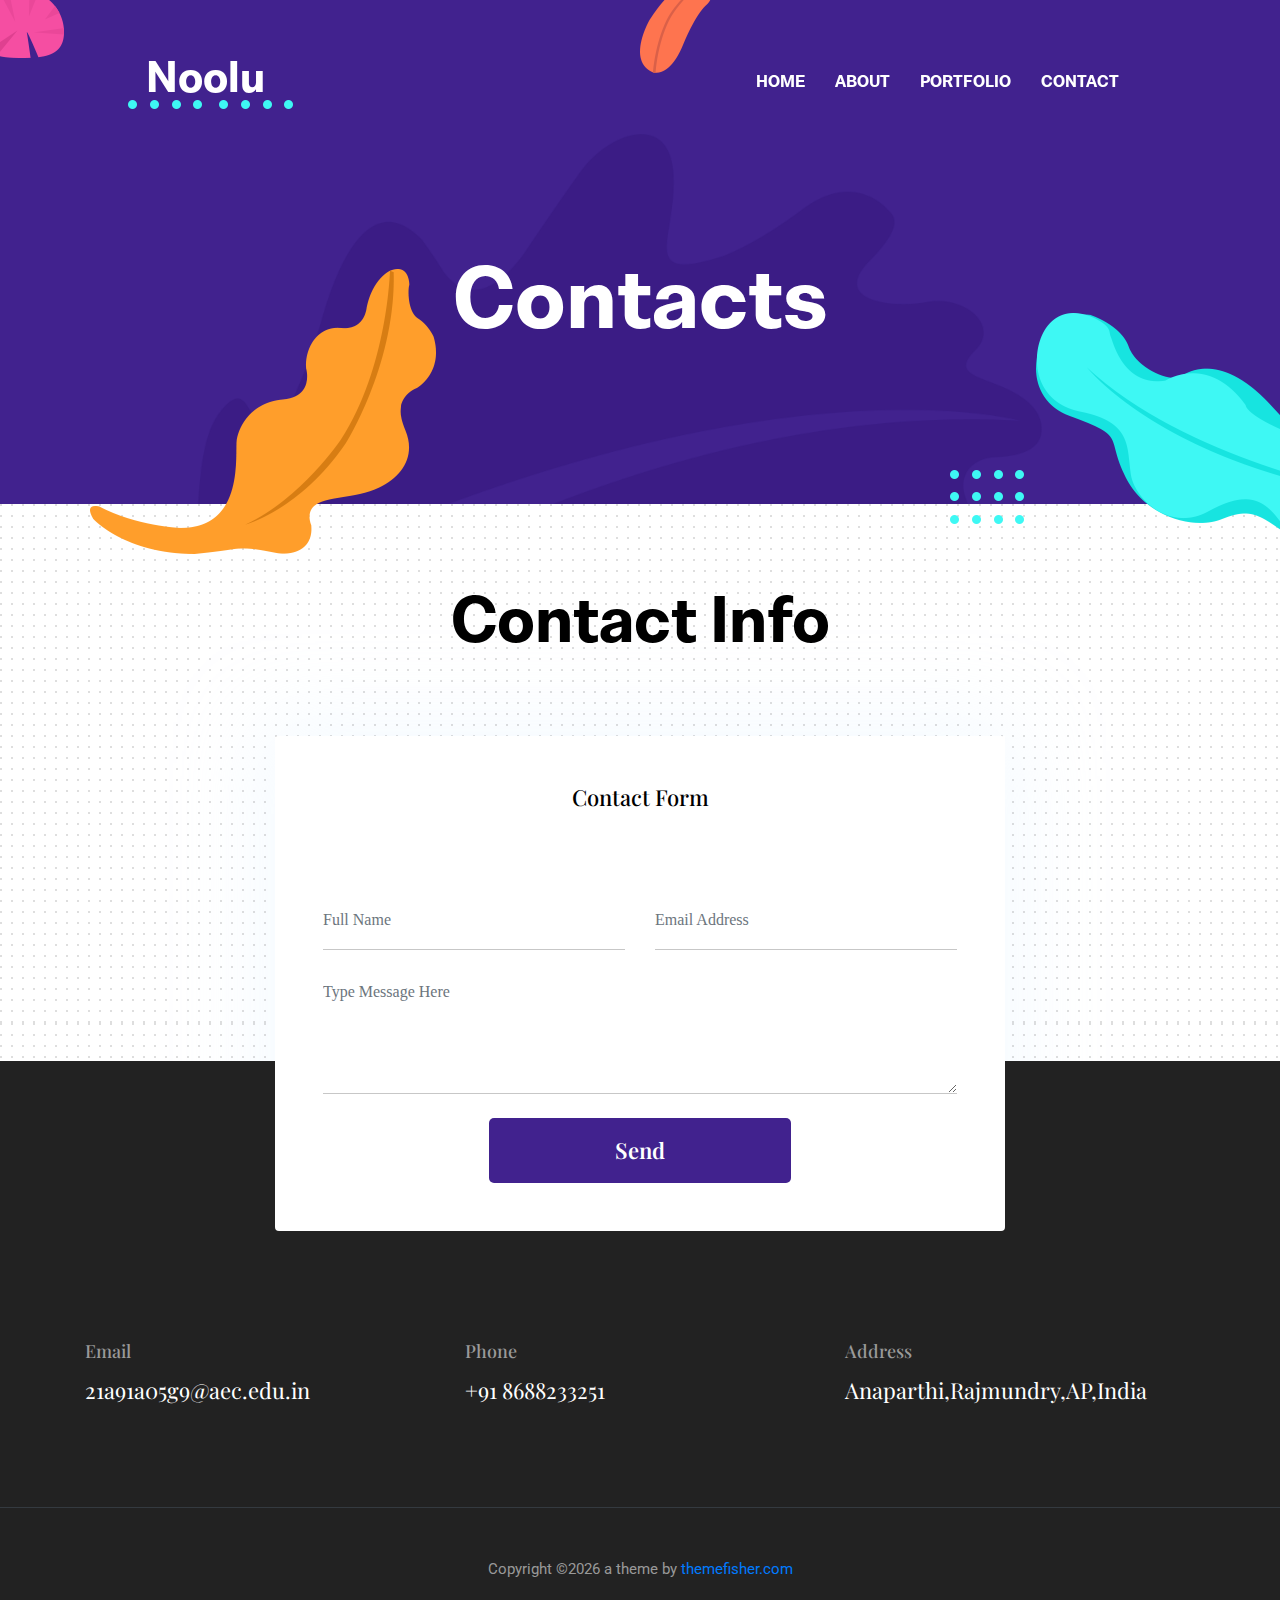
<file: contact.html>
<!DOCTYPE html>
<html lang="zxx">

<head>
  <meta charset="utf-8">
  <title>Portfolio Template</title>

  <!-- mobile responsive meta -->
  <meta name="viewport" content="width=device-width, initial-scale=1">
  <meta name="viewport" content="width=device-width, initial-scale=1, maximum-scale=1">
  
  <!-- ** Plugins Needed for the Project ** -->
  <!-- Bootstrap -->
  <link rel="stylesheet" href="plugins/bootstrap/bootstrap.min.css">
  <!-- slick slider -->
  <link rel="stylesheet" href="plugins/slick/slick.css">
  <!-- themefy-icon -->
  <link rel="stylesheet" href="plugins/themify-icons/themify-icons.css">

  <!-- Main Stylesheet -->
  <link href="css/style.css" rel="stylesheet">
  
  <!--Favicon-->
  <link rel="shortcut icon" href="images/favicon.ico" type="image/x-icon">
  <link rel="icon" href="images/favicon.ico" type="image/x-icon">

</head>

<body>
  

<header class="navigation fixed-top">
  <nav class="navbar navbar-expand-lg navbar-dark">
    <a class="navbar-brand font-tertiary h3" href="index.html">Noolu</a>
    <button class="navbar-toggler" type="button" data-toggle="collapse" data-target="#navigation"
      aria-controls="navigation" aria-expanded="false" aria-label="Toggle navigation">
      <span class="navbar-toggler-icon"></span>
    </button>

    <div class="collapse navbar-collapse text-center" id="navigation">
      <ul class="navbar-nav ml-auto">
        <li class="nav-item active">
          <a class="nav-link" href="index.html">Home</a>
        </li>
        <li class="nav-item">
          <a class="nav-link" href="about.html">about</a>
        </li>
        <!-- <li class="nav-item">
          <a class="nav-link" href="blog.html">Blog</a>
        </li> -->
        <li class="nav-item">
          <a class="nav-link" href="portfolio.html">Portfolio</a>
        </li>
        <li class="nav-item">
          <a class="nav-link" href="contact.html">Contact</a>
        </li>
      </ul>
    </div>
  </nav>
</header>

<!-- page title -->
<section class="page-title bg-primary position-relative">
  <div class="container">
    <div class="row">
      <div class="col-12 text-center">
        <h1 class="text-white font-tertiary">Contacts</h1>
      </div>
    </div>
  </div>
  <!-- background shapes -->
  <img src="images/illustrations/page-title.png" alt="illustrations" class="bg-shape-1 w-100">
  <img src="images/illustrations/leaf-pink-round.png" alt="illustrations" class="bg-shape-2">
  <img src="images/illustrations/dots-cyan.png" alt="illustrations" class="bg-shape-3">
  <img src="images/illustrations/leaf-orange.png" alt="illustrations" class="bg-shape-4">
  <img src="images/illustrations/leaf-yellow.png" alt="illustrations" class="bg-shape-5">
  <img src="images/illustrations/dots-group-cyan.png" alt="illustrations" class="bg-shape-6">
  <img src="images/illustrations/leaf-cyan-lg.png" alt="illustrations" class="bg-shape-7">
</section>
<!-- /page title -->

<!-- contact -->
<section class="section section-on-footer" data-background="images/backgrounds/bg-dots.png">
  <div class="container">
    <div class="row">
      <div class="col-12 text-center">
        <h2 class="section-title">Contact Info</h2>
      </div>
      <div class="col-lg-8 mx-auto">
        <div class="bg-white rounded text-center p-5 shadow-down">
          <h4 class="mb-80">Contact Form</h4>
          <form action="#" class="row">
            <div class="col-md-6">
              <input type="text" id="name" name="name" placeholder="Full Name" class="form-control px-0 mb-4">
            </div>
            <div class="col-md-6">
              <input type="email" id="email" name="email" placeholder="Email Address" class="form-control px-0 mb-4">
            </div>
            <div class="col-12">
              <textarea name="message" id="message" class="form-control px-0 mb-4"
                placeholder="Type Message Here"></textarea>
            </div>
            <div class="col-lg-6 col-10 mx-auto">
              <button class="btn btn-primary w-100">send</button>
            </div>
          </form>
        </div>
      </div>
    </div>
  </div>
</section>
<!-- /contact -->

<!-- footer -->
<footer class="bg-dark footer-section">
  <div class="section">
    <div class="container">
      <div class="row">
        
        <div class="col-md-4">
          <h5 class="text-light">Email</h5>
          <p class="text-white paragraph-lg font-secondary">21a91a05g9@aec.edu.in</p>
        </div>
        <div class="col-md-4">
          <h5 class="text-light">Phone</h5>
          <p class="text-white paragraph-lg font-secondary">+91 8688233251</p>
        </div>
        <div class="col-md-4">
          <h5 class="text-light">Address</h5>
          <p class="text-white paragraph-lg font-secondary">Anaparthi,Rajmundry,AP,India</p>
        </div>
      </div>
    </div>
  </div>
  <div class="border-top text-center border-dark py-5">
    <p class="mb-0 text-light">Copyright ©<script>
        var CurrentYear = new Date().getFullYear()
        document.write(CurrentYear)
      </script> a theme by <a href="themefisher.com">themefisher.com</a></p>
  </div>
</footer>
<!-- /footer -->

<!-- jQuery -->
<script src="plugins/jQuery/jquery.min.js"></script>
<!-- Bootstrap JS -->
<script src="plugins/bootstrap/bootstrap.min.js"></script>
<!-- slick slider -->
<script src="plugins/slick/slick.min.js"></script>
<!-- filter -->
<script src="plugins/shuffle/shuffle.min.js"></script>

<!-- Main Script -->
<script src="js/script.js"></script>

</body>
</html>
</file>
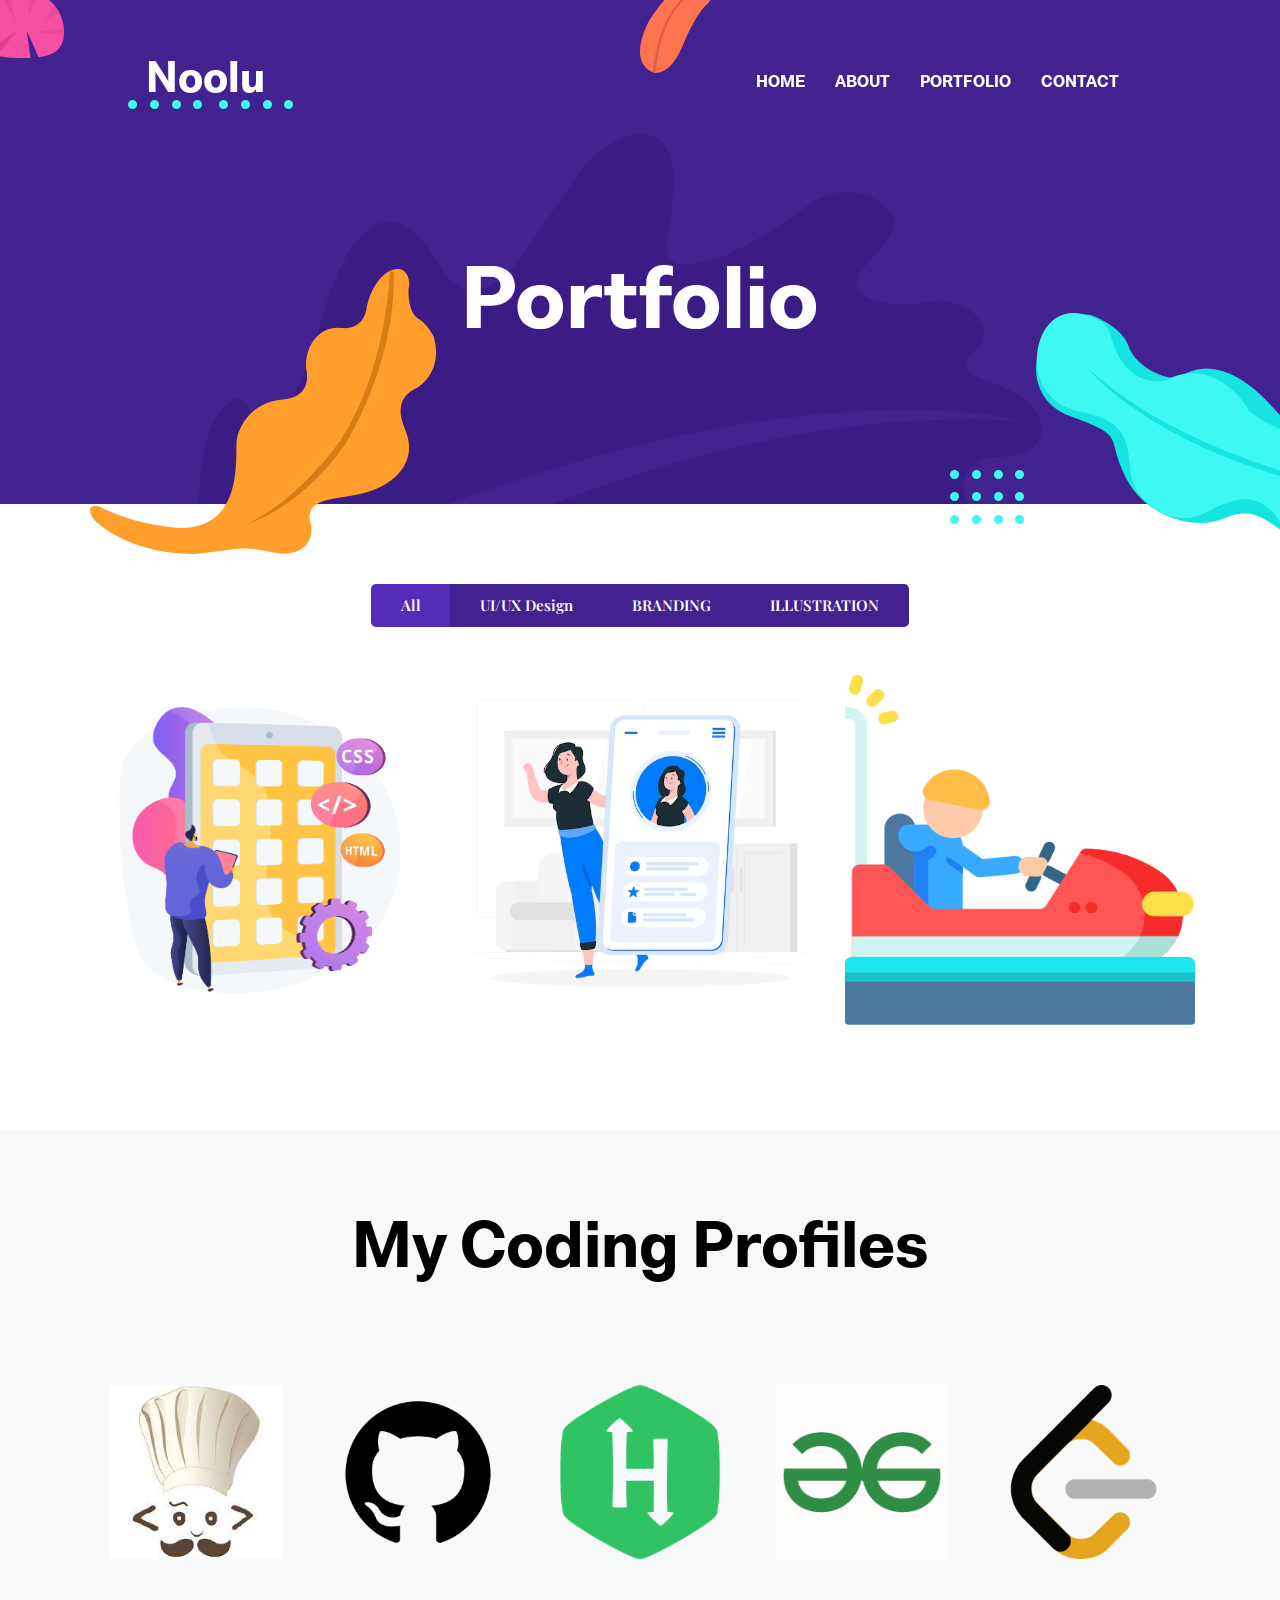
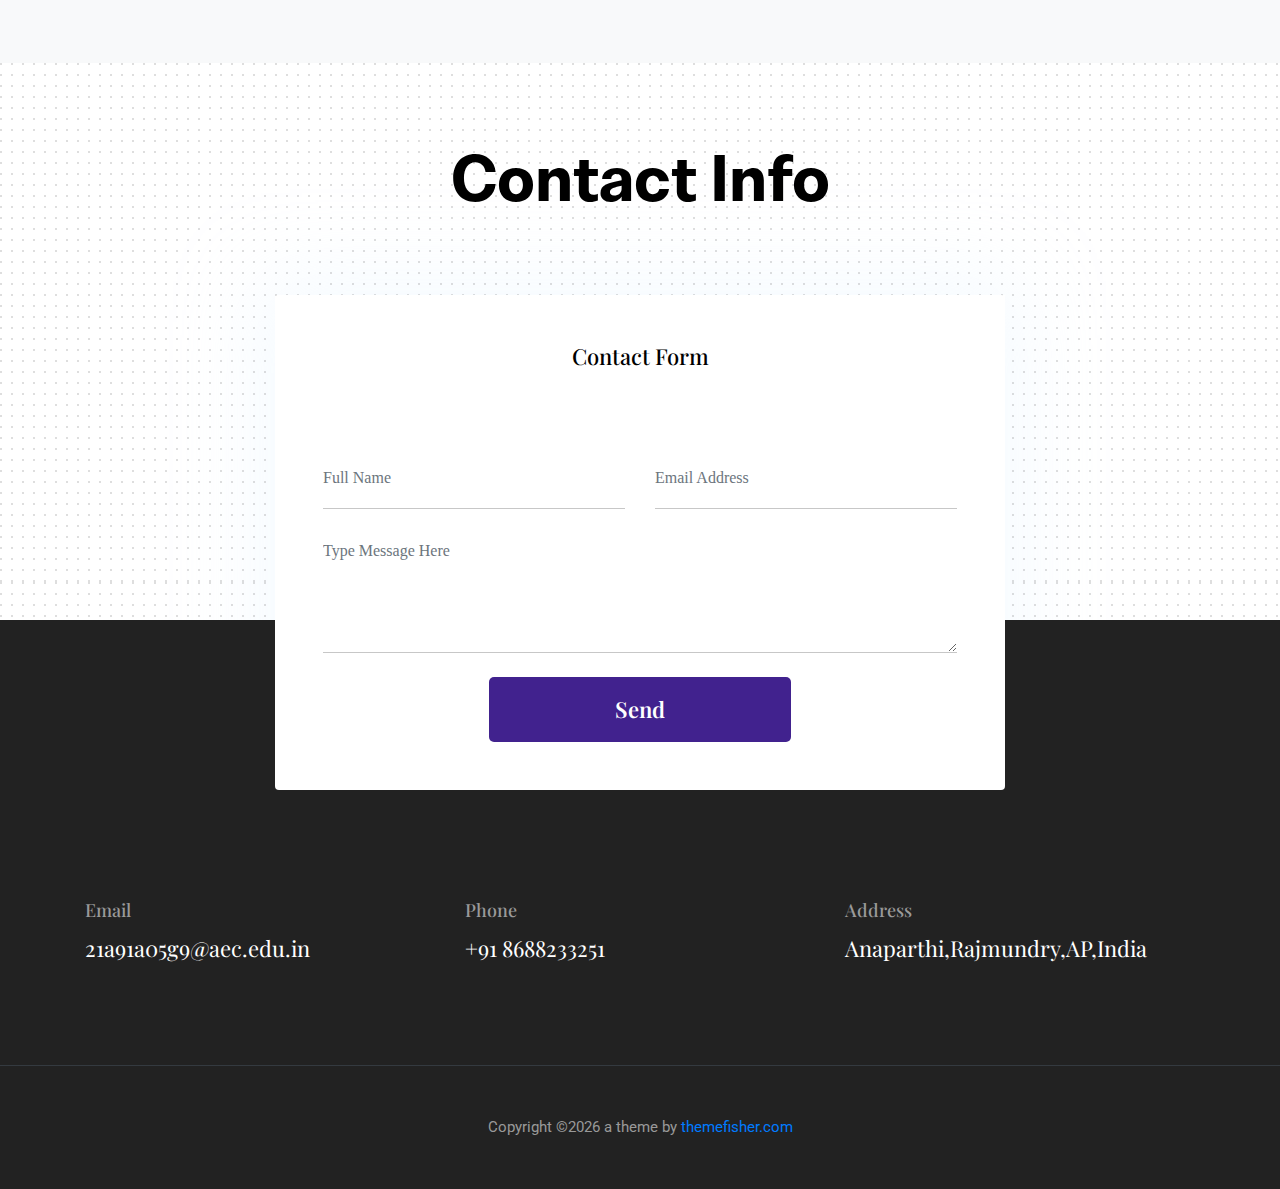
<file: portfolio.html>
<!DOCTYPE html>
<html lang="zxx">

<head>
  <meta charset="utf-8">
  <title>Portfolio Template</title>

  <!-- mobile responsive meta -->
  <meta name="viewport" content="width=device-width, initial-scale=1">
  <meta name="viewport" content="width=device-width, initial-scale=1, maximum-scale=1">
  
  <!-- ** Plugins Needed for the Project ** -->
  <!-- Bootstrap -->
  <link rel="stylesheet" href="plugins/bootstrap/bootstrap.min.css">
  <!-- slick slider -->
  <link rel="stylesheet" href="plugins/slick/slick.css">
  <!-- themefy-icon -->
  <link rel="stylesheet" href="plugins/themify-icons/themify-icons.css">

  <!-- Main Stylesheet -->
  <link href="css/style.css" rel="stylesheet">
  
  <!--Favicon-->
  <link rel="shortcut icon" href="images/favicon.ico" type="image/x-icon">
  <link rel="icon" href="images/favicon.ico" type="image/x-icon">

</head>

<body>
  

<header class="navigation fixed-top">
  <nav class="navbar navbar-expand-lg navbar-dark">
    <a class="navbar-brand font-tertiary h3" href="index.html">Noolu</a>
    <button class="navbar-toggler" type="button" data-toggle="collapse" data-target="#navigation"
      aria-controls="navigation" aria-expanded="false" aria-label="Toggle navigation">
      <span class="navbar-toggler-icon"></span>
    </button>

    <div class="collapse navbar-collapse text-center" id="navigation">
      <ul class="navbar-nav ml-auto">
        <li class="nav-item active">
          <a class="nav-link" href="index.html">Home</a>
        </li>
        <li class="nav-item">
          <a class="nav-link" href="about.html">about</a>
        </li>
        <!-- <li class="nav-item">
          <a class="nav-link" href="blog.html">Blog</a>
        </li> -->
        <li class="nav-item">
          <a class="nav-link" href="portfolio.html">Portfolio</a>
        </li>
        <li class="nav-item">
          <a class="nav-link" href="contact.html">Contact</a>
        </li>
      </ul>
    </div>
  </nav>
</header>

<!-- page title -->
<section class="page-title bg-primary position-relative">
  <div class="container">
    <div class="row">
      <div class="col-12 text-center">
        <h1 class="text-white font-tertiary">Portfolio</h1>
      </div>
    </div>
  </div>
  <!-- background shapes -->
  <img src="images/illustrations/page-title.png" alt="illustrations" class="bg-shape-1 w-100">
  <img src="images/illustrations/leaf-pink-round.png" alt="illustrations" class="bg-shape-2">
  <img src="images/illustrations/dots-cyan.png" alt="illustrations" class="bg-shape-3">
  <img src="images/illustrations/leaf-orange.png" alt="illustrations" class="bg-shape-4">
  <img src="images/illustrations/leaf-yellow.png" alt="illustrations" class="bg-shape-5">
  <img src="images/illustrations/dots-group-cyan.png" alt="illustrations" class="bg-shape-6">
  <img src="images/illustrations/leaf-cyan-lg.png" alt="illustrations" class="bg-shape-7">
</section>
<!-- /page title -->

<!-- portfolio -->
<section class="section">
  <div class="container">
    <div class="row mb-5">
      <div class="col-12">
        <div class="btn-group btn-group-toggle justify-content-center d-flex" data-toggle="buttons">
          <label class="btn btn-sm btn-primary active">
            <input type="radio" name="shuffle-filter" value="all" checked="checked" />All
          </label>
          <label class="btn btn-sm btn-primary">
            <input type="radio" name="shuffle-filter" value="design" />UI/UX Design
          </label>
          <label class="btn btn-sm btn-primary">
            <input type="radio" name="shuffle-filter" value="branding" />BRANDING
          </label>
          <label class="btn btn-sm btn-primary">
            <input type="radio" name="shuffle-filter" value="illustration" />ILLUSTRATION
          </label>
        </div>
      </div>
    </div>
    <div class="row shuffle-wrapper">
      <div class="col-lg-4 col-6 mb-4 shuffle-item" data-groups="[&quot;design&quot;,&quot;illustration&quot;]">
        <div class="position-relative rounded hover-wrapper">
          <img src="images/portfolio/project-1.jpg" alt="portfolio-image" class="img-fluid rounded w-100 d-block">
          <div class="hover-overlay">
            <div class="hover-content">
              <a class="btn btn-light btn-sm" href="upto css/upto_css.html">view project</a>
            </div>
          </div>
        </div>
      </div>
      <div class="col-lg-4 col-6 mb-4 shuffle-item" data-groups="[&quot;branding&quot;]">
        <div class="position-relative rounded hover-wrapper">
          <img src="images/portfolio/profile_2.avif" alt="portfolio-image" class="img-fluid rounded w-100 d-block">
          <div class="hover-overlay">
            <div class="hover-content">
              <a class="btn btn-light btn-sm" href="protfolio/profilo_task.html">view project</a>
            </div>
          </div>
        </div>
      </div>
      <div class="col-lg-4 col-6 mb-4 shuffle-item" data-groups="[&quot;illustration&quot;]">
        <div class="position-relative rounded hover-wrapper">
          <img src="images/portfolio/profile_3.png" alt="portfolio-image" class="img-fluid rounded w-100 d-block">
          <div class="hover-overlay">
            <div class="hover-content">
              <a class="btn btn-light btn-sm" href="travel/travel.html">view project</a>
            </div>
          </div>
        </div>
      </div>
      <!-- <div class="col-lg-4 col-6 mb-4 shuffle-item" data-groups="[&quot;design&quot;,&quot;branding&quot;]">
        <div class="position-relative rounded hover-wrapper">
          <img src="images/portfolio/item-6.png" alt="portfolio-image" class="img-fluid rounded w-100 d-block">
          <div class="hover-overlay">
            <div class="hover-content">
              <a class="btn btn-light btn-sm" href="project-single.html">view project</a>
            </div>
          </div>
        </div>
      </div>
      <div class="col-lg-4 col-6 mb-4 shuffle-item" data-groups="[&quot;illustration&quot;]">
        <div class="position-relative rounded hover-wrapper">
          <img src="images/portfolio/item-8.png" alt="portfolio-image" class="img-fluid rounded w-100 d-block">
          <div class="hover-overlay">
            <div class="hover-content">
              <a class="btn btn-light btn-sm" href="project-single.html">view project</a>
            </div>
          </div>
        </div>
      </div>
      <div class="col-lg-4 col-6 mb-4 shuffle-item" data-groups="[&quot;design&quot;]">
        <div class="position-relative rounded hover-wrapper">
          <img src="images/portfolio/item-5.png" alt="portfolio-image" class="img-fluid rounded w-100 d-block">
          <div class="hover-overlay">
            <div class="hover-content">
              <a class="btn btn-light btn-sm" href="project-single.html">view project</a>
            </div>
          </div>
        </div>
      </div>
      <div class="col-lg-4 col-6 mb-4 shuffle-item" data-groups="[&quot;branding&quot;]">
        <div class="position-relative rounded hover-wrapper">
          <img src="images/portfolio/item-1.png" alt="portfolio-image" class="img-fluid rounded w-100 d-block">
          <div class="hover-overlay">
            <div class="hover-content">
              <a class="btn btn-light btn-sm" href="project-single.html">view project</a>
            </div>
          </div>
        </div>
      </div>
      <div class="col-lg-4 col-6 mb-4 shuffle-item" data-groups="[&quot;design&quot;,&quot;illustration&quot;,&quot;branding&quot;]">
        <div class="position-relative rounded hover-wrapper">
          <img src="images/portfolio/item-3.png" alt="portfolio-image" class="img-fluid rounded w-100 d-block">
          <div class="hover-overlay">
            <div class="hover-content">
              <a class="btn btn-light btn-sm" href="project-single.html">view project</a>
            </div>
          </div>
        </div>
      </div>
      <div class="col-lg-4 col-6 mb-4 shuffle-item illustration" data-groups="[&quot;illustration&quot;]">
        <div class="position-relative rounded hover-wrapper">
          <img src="images/portfolio/item-7.png" alt="portfolio-image" class="img-fluid rounded w-100 d-block">
          <div class="hover-overlay">
            <div class="hover-content">
              <a class="btn btn-light btn-sm" href="project-single.html">view project</a>
            </div>
          </div>
        </div>
      </div> -->
    </div>
  </div>
</section>
<!-- /portfolio -->

<!-- clients -->
<section class="section bg-light">
  <div class="container">
    <div class="row">
      <div class="col-12 text-center">
        <h2 class="section-title">My Coding Profiles</h2>
      </div>
    </div>
    <div class="row">
      <div class="col-12">
        <div class="client-logo-slider d-flex align-items-center">
          <a href="https://www.codechef.com/users/vasavi_08" class="text-center d-block outline-0 p-4 coding"
          ><img
            class="d-unset img-fluid"
            src="images/coding/cc.jpeg"
            alt="client-logo"
        /></a>
        <a href="https://github.com/21A91A05G9" class="text-center d-block outline-0 p-4 coding"
          ><img
            class="d-unset img-fluid"
            src="images/coding/github.png"
            alt="client-logo"
        /></a>
        <a href="https://www.hackerrank.com/Vasavi08_12" class="text-center d-block outline-0 p-4 coding"
          ><img
            class="d-unset img-fluid"
            src="images/coding/hackerrank.png"
            alt="client-logo"
        /></a>
        <a href="https://auth.geeksforgeeks.org/user/vasavi_08/practice" class="text-center d-block outline-0 p-4 coding"
          ><img
            class="d-unset img-fluid"
            src="images/coding/gfg.png"
            alt="client-logo"
        /></a>
        <a href="https://leetcode.com/Vasavi08_12/" class="text-center d-block outline-0 p-4 coding"
          ><img
            class="d-unset img-fluid"
            src="images/coding/leetcode (1).png"
            alt="client-logo"
        /></a>
        <a href="https://www.codechef.com/users/vasavi_08" class="text-center d-block outline-0 p-4 coding"
          ><img
            class="d-unset img-fluid"
            src="images/coding/cc.jpeg"
            alt="client-logo"
        /></a>
        <a href="https://github.com/21A91A05G9" class="text-center d-block outline-0 p-4 coding"
          ><img
            class="d-unset img-fluid"
            src="images/coding/github.png"
            alt="client-logo"
        /></a>
        <a href="https://www.hackerrank.com/Vasavi08_12" class="text-center d-block outline-0 p-4 coding"
          ><img
            class="d-unset img-fluid"
            src="images/coding/hackerrank.png"
            alt="client-logo"
        /></a>
        <a href="https://auth.geeksforgeeks.org/user/vasavi_08/practice" class="text-center d-block outline-0 p-4 coding"
          ><img
            class="d-unset img-fluid"
            src="images/coding/gfg.png"
            alt="client-logo"
        /></a>
        <a href="https://leetcode.com/Vasavi08_12/" class="text-center d-block outline-0 p-4 coding"
          ><img
            class="d-unset img-fluid"
            src="images/coding/leetcode (1).png"
            alt="client-logo"
        /></a>
        </div>
      </div>
    </div>
  </div>
</section>
<!-- /clients -->

<!-- contact -->
<section class="section section-on-footer" data-background="images/backgrounds/bg-dots.png">
  <div class="container">
    <div class="row">
      <div class="col-12 text-center">
        <h2 class="section-title">Contact Info</h2>
      </div>
      <div class="col-lg-8 mx-auto">
        <div class="bg-white rounded text-center p-5 shadow-down">
          <h4 class="mb-80">Contact Form</h4>
          <form action="#" class="row">
            <div class="col-md-6">
              <input type="text" id="name" name="name" placeholder="Full Name" class="form-control px-0 mb-4">
            </div>
            <div class="col-md-6">
              <input type="email" id="email" name="email" placeholder="Email Address" class="form-control px-0 mb-4">
            </div>
            <div class="col-12">
              <textarea name="message" id="message" class="form-control px-0 mb-4"
                placeholder="Type Message Here"></textarea>
            </div>
            <div class="col-lg-6 col-10 mx-auto">
              <button class="btn btn-primary w-100">send</button>
            </div>
          </form>
        </div>
      </div>
    </div>
  </div>
</section>
<!-- /contact -->

<!-- footer -->
<footer class="bg-dark footer-section">
  <div class="section">
    <div class="container">
      <div class="row">
        <div class="col-md-4">
          <h5 class="text-light">Email</h5>
          <p class="text-white paragraph-lg font-secondary">21a91a05g9@aec.edu.in</p>
        </div>
        <div class="col-md-4">
          <h5 class="text-light">Phone</h5>
          <p class="text-white paragraph-lg font-secondary">+91 8688233251</p>
        </div>
        <div class="col-md-4">
          <h5 class="text-light">Address</h5>
          <p class="text-white paragraph-lg font-secondary">Anaparthi,Rajmundry,AP,India</p>
        </div>
      </div>
    </div>
  </div>
  <div class="border-top text-center border-dark py-5">
    <p class="mb-0 text-light">Copyright ©<script>
        var CurrentYear = new Date().getFullYear()
        document.write(CurrentYear)
      </script> a theme by <a href="themefisher.com">themefisher.com</a></p>
  </div>
</footer>
<!-- /footer -->

<!-- jQuery -->
<script src="plugins/jQuery/jquery.min.js"></script>
<!-- Bootstrap JS -->
<script src="plugins/bootstrap/bootstrap.min.js"></script>
<!-- slick slider -->
<script src="plugins/slick/slick.min.js"></script>
<!-- filter -->
<script src="plugins/shuffle/shuffle.min.js"></script>

<!-- Main Script -->
<script src="js/script.js"></script>

</body>
</html>
</file>
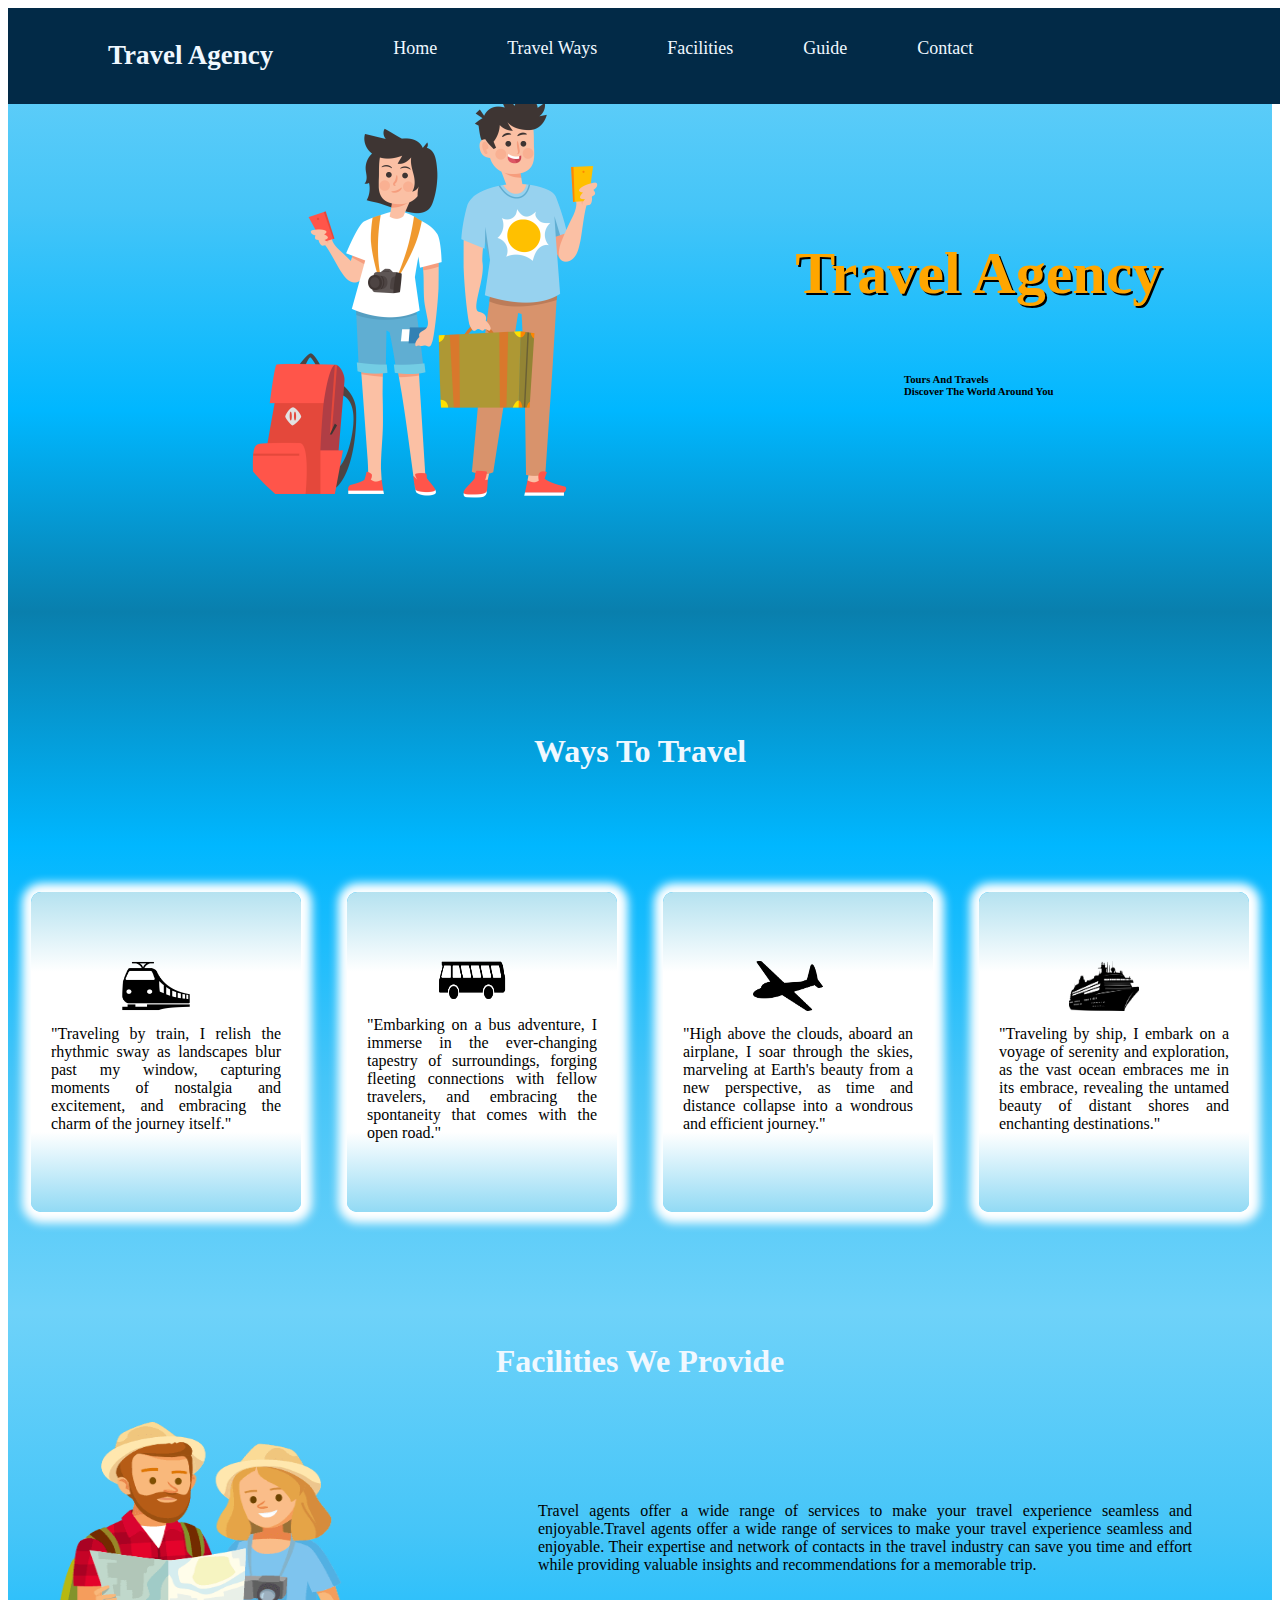
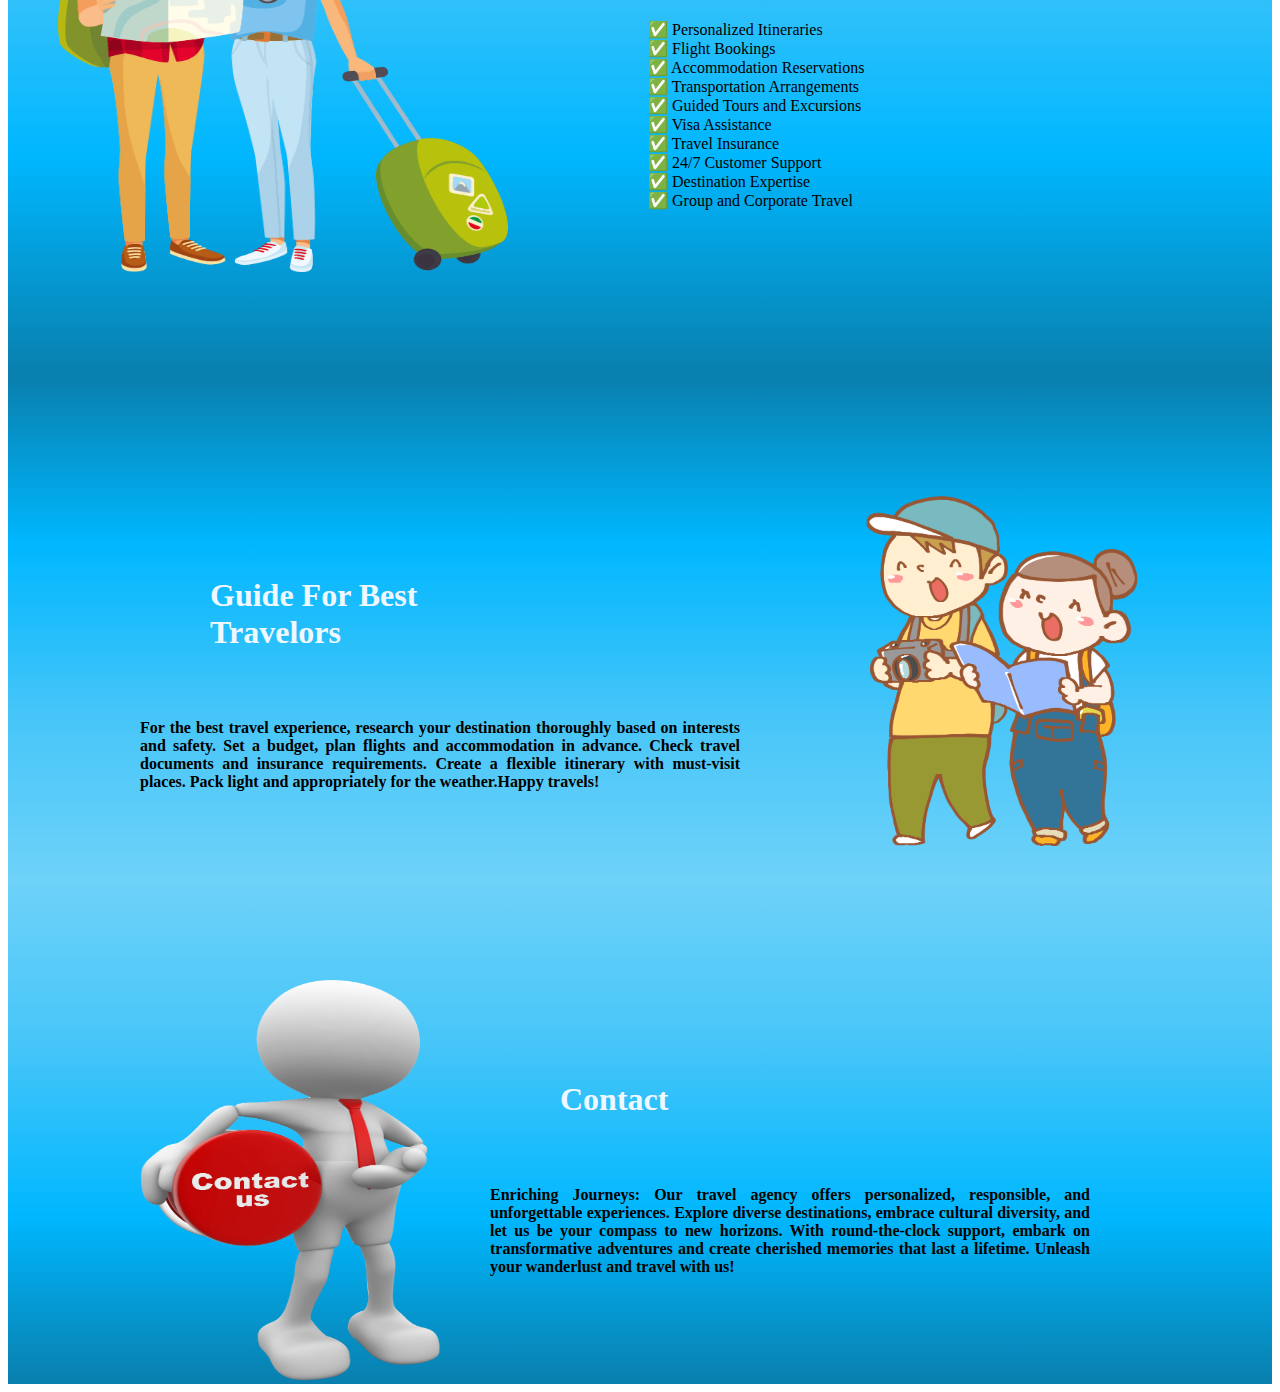
<file: travel/travel.html>
<!DOCTYPE html>
<html lang="en">
<head>
    <meta charset="UTF-8">
    <meta name="viewport" content="width=device-width, initial-scale=1.0">
    <title>Document</title>
    <link rel="stylesheet" type="text/css" href="travel.css" />
    <link
      href="https://cdn.jsdelivr.net/npm/bootstrap@5.3.1/dist/css/bootstrap.min.css"
      rel="stylesheet"
      integrity="sha384-4bw+/aepP/YC94hEpVNVgiZdgIC5+VKNBQNGCHeKRQN+PtmoHDEXuppvnDJzQIu9"
      crossorigin="anonymous"
    />
</head>
<body class="body">
    <div class="heading" id="home">
        <div class="left-head">
          <h2>Travel Agency</h2>
        </div>
        <div class="right-head">
          <a href="#logo">Home</a>
          <a href="#way">Travel Ways</a>
          <a href="#facility">Facilities</a>
          <a href="#guide">Guide</a>
          <a href="#contact">Contact</a>
          <!-- <a href="#form">Form</a>
          <a href="#table">Table</a> -->
        </div>
    </div>
    <div class="logo" id="logo">l
        <div class="logo-left">
            <img src="travel/logo3.png">
        </div>
        <div class="logo-right"> 
              
              <h1><b>Travel Agency</b></h1>
              <h6>Tours And Travels <br>
                Discover The World Around You</h6>
             
        </div>
        
        
        
    </div>
    <div class="way" id="way">
      <div class="head">
        <h1>Ways To Travel</h1>
      </div>
      <div class="way-body">
        <div class="vehicle">
          <div class="way-img"><img src="travel/train2.png"></div>
          <div class="way-txt">
            "Traveling by train, I relish the rhythmic sway as landscapes blur past my window, capturing moments of nostalgia and excitement, and embracing the charm of the journey itself."
          </div>
      </div>
      <div class="vehicle">
        <div class="way-img"><img src="travel/bus2.png"></div>
          <div class="way-txt">
            "Embarking on a bus adventure, I immerse in the ever-changing tapestry of surroundings, forging fleeting connections with fellow travelers, and embracing the spontaneity that comes with the open road."
          </div>
      </div>
      <div class="vehicle">
        <div class="way-img"><img src="travel/aeroplane.png"></div>
          <div class="way-txt">
            "High above the clouds, aboard an airplane, I soar through the skies, marveling at Earth's beauty from a new perspective, as time and distance collapse into a wondrous and efficient journey."
          </div>
      </div>
      <div class="vehicle">
        <div class="way-img"><img src="travel/ship.png"></div>
          <div class="way-txt">

            "Traveling by ship, I embark on a voyage of serenity and exploration, as the vast ocean embraces me in its embrace, revealing the untamed beauty of distant shores and enchanting destinations."
          </div>
      </div>
      </div>
        
    </div>

    <div class="facility" id="facility">
      <div class="head">
        <h1>Facilities We Provide</h1>
      </div>
      <div class="facility-body">
        <div class="facility-left">
          <img src="travel/facility.png">
        </div>
        <div class="facility-right">
           <div class="fr-txt">
           Travel agents offer a wide range of services to make your travel experience seamless and enjoyable.Travel agents offer a wide range of services to make your travel experience seamless and enjoyable.
           Their expertise and network of contacts in the travel industry can save you time and effort while providing valuable insights and recommendations for a memorable trip.
           </div>
           <div class="fr-pnt">
            <ul type="none">
              <li>&#x2705 Personalized Itineraries</li>
              <li>&#x2705 Flight Bookings</li>
              <li>&#x2705 Accommodation Reservations</li>
              <li>&#x2705 Transportation Arrangements</li>
              <li>&#x2705 Guided Tours and Excursions</li>
              <li>&#x2705 Visa Assistance</li>
              <li>&#x2705 Travel Insurance</li>
              <li>&#x2705 24/7 Customer Support</li>
              <li>&#x2705 Destination Expertise</li>
              <li>&#x2705 Group and Corporate Travel</li>
            </ul>
           </div>
            
        </div>
      </div>
    </div>
    <div class="guide" id="guide">
      <div class="guide-body">
        <div class="guide-left">
          <div class="guide-head">
            <h1>Guide For Best Travelors</h1>
          </div>
          <div class="guide-txt">
            <p>
              <b>For the best travel experience, research your destination thoroughly based on interests and safety. Set a budget, plan flights and accommodation in advance. Check travel documents and insurance requirements. Create a flexible itinerary with must-visit places. Pack light and appropriately for the weather.Happy travels!</b> 
            <p>
          </div>
        </div>
        <div class="guide-right">
          <img src="travel/guide.png">
        </div>
      </div>
    </div>
    
    <div class="contact" id="contact">
      <div class="contact-body">
        <div class="contact-right">
          <img src="travel/contact.png">
        </div>
        <div class="contact-left">
          <div class="contact-head">
            <h1>Contact</h1>
          </div>
          <div class="contact-txt">
            <p>
              <b>Enriching Journeys: Our travel agency offers personalized, responsible, and unforgettable experiences. Explore diverse destinations, embrace cultural diversity, and let us be your compass to new horizons. With round-the-clock support, embark on transformative adventures and create cherished memories that last a lifetime. Unleash your wanderlust and travel with us!</b>
            <p>
          </div>
        </div>
        
      </div>
    </div>

    <div>
      <div class="events">
        <div class="events-txt">
          
        </div>
        <div class="events-btn"></div>
      </div>
    </div>
      <script
      src="https://cdn.jsdelivr.net/npm/bootstrap@5.3.1/dist/js/bootstrap.bundle.min.js"
      integrity="sha384-HwwvtgBNo3bZJJLYd8oVXjrBZt8cqVSpeBNS5n7C8IVInixGAoxmnlMuBnhbgrkm"
      crossorigin="anonymous"
    ></script>
</body>
</html>
</file>
<file: plugins/themify-icons/themify-icons.css>
@font-face{font-family:themify;src:url(fonts/themify.eot?-fvbane);src:url(fonts/themify.eot?#iefix-fvbane) format('embedded-opentype'),url(fonts/themify.woff?-fvbane) format('woff'),url(fonts/themify.ttf?-fvbane) format('truetype'),url(fonts/themify.svg?-fvbane#themify) format('svg');font-weight:400;font-style:normal}[class*=" ti-"],[class^=ti-]{font-family:themify;speak:none;font-style:normal;font-weight:400;font-variant:normal;text-transform:none;line-height:1;-webkit-font-smoothing:antialiased;-moz-osx-font-smoothing:grayscale}.ti-wand:before{content:"\e600"}.ti-volume:before{content:"\e601"}.ti-user:before{content:"\e602"}.ti-unlock:before{content:"\e603"}.ti-unlink:before{content:"\e604"}.ti-trash:before{content:"\e605"}.ti-thought:before{content:"\e606"}.ti-target:before{content:"\e607"}.ti-tag:before{content:"\e608"}.ti-tablet:before{content:"\e609"}.ti-star:before{content:"\e60a"}.ti-spray:before{content:"\e60b"}.ti-signal:before{content:"\e60c"}.ti-shopping-cart:before{content:"\e60d"}.ti-shopping-cart-full:before{content:"\e60e"}.ti-settings:before{content:"\e60f"}.ti-search:before{content:"\e610"}.ti-zoom-in:before{content:"\e611"}.ti-zoom-out:before{content:"\e612"}.ti-cut:before{content:"\e613"}.ti-ruler:before{content:"\e614"}.ti-ruler-pencil:before{content:"\e615"}.ti-ruler-alt:before{content:"\e616"}.ti-bookmark:before{content:"\e617"}.ti-bookmark-alt:before{content:"\e618"}.ti-reload:before{content:"\e619"}.ti-plus:before{content:"\e61a"}.ti-pin:before{content:"\e61b"}.ti-pencil:before{content:"\e61c"}.ti-pencil-alt:before{content:"\e61d"}.ti-paint-roller:before{content:"\e61e"}.ti-paint-bucket:before{content:"\e61f"}.ti-na:before{content:"\e620"}.ti-mobile:before{content:"\e621"}.ti-minus:before{content:"\e622"}.ti-medall:before{content:"\e623"}.ti-medall-alt:before{content:"\e624"}.ti-marker:before{content:"\e625"}.ti-marker-alt:before{content:"\e626"}.ti-arrow-up:before{content:"\e627"}.ti-arrow-right:before{content:"\e628"}.ti-arrow-left:before{content:"\e629"}.ti-arrow-down:before{content:"\e62a"}.ti-lock:before{content:"\e62b"}.ti-location-arrow:before{content:"\e62c"}.ti-link:before{content:"\e62d"}.ti-layout:before{content:"\e62e"}.ti-layers:before{content:"\e62f"}.ti-layers-alt:before{content:"\e630"}.ti-key:before{content:"\e631"}.ti-import:before{content:"\e632"}.ti-image:before{content:"\e633"}.ti-heart:before{content:"\e634"}.ti-heart-broken:before{content:"\e635"}.ti-hand-stop:before{content:"\e636"}.ti-hand-open:before{content:"\e637"}.ti-hand-drag:before{content:"\e638"}.ti-folder:before{content:"\e639"}.ti-flag:before{content:"\e63a"}.ti-flag-alt:before{content:"\e63b"}.ti-flag-alt-2:before{content:"\e63c"}.ti-eye:before{content:"\e63d"}.ti-export:before{content:"\e63e"}.ti-exchange-vertical:before{content:"\e63f"}.ti-desktop:before{content:"\e640"}.ti-cup:before{content:"\e641"}.ti-crown:before{content:"\e642"}.ti-comments:before{content:"\e643"}.ti-comment:before{content:"\e644"}.ti-comment-alt:before{content:"\e645"}.ti-close:before{content:"\e646"}.ti-clip:before{content:"\e647"}.ti-angle-up:before{content:"\e648"}.ti-angle-right:before{content:"\e649"}.ti-angle-left:before{content:"\e64a"}.ti-angle-down:before{content:"\e64b"}.ti-check:before{content:"\e64c"}.ti-check-box:before{content:"\e64d"}.ti-camera:before{content:"\e64e"}.ti-announcement:before{content:"\e64f"}.ti-brush:before{content:"\e650"}.ti-briefcase:before{content:"\e651"}.ti-bolt:before{content:"\e652"}.ti-bolt-alt:before{content:"\e653"}.ti-blackboard:before{content:"\e654"}.ti-bag:before{content:"\e655"}.ti-move:before{content:"\e656"}.ti-arrows-vertical:before{content:"\e657"}.ti-arrows-horizontal:before{content:"\e658"}.ti-fullscreen:before{content:"\e659"}.ti-arrow-top-right:before{content:"\e65a"}.ti-arrow-top-left:before{content:"\e65b"}.ti-arrow-circle-up:before{content:"\e65c"}.ti-arrow-circle-right:before{content:"\e65d"}.ti-arrow-circle-left:before{content:"\e65e"}.ti-arrow-circle-down:before{content:"\e65f"}.ti-angle-double-up:before{content:"\e660"}.ti-angle-double-right:before{content:"\e661"}.ti-angle-double-left:before{content:"\e662"}.ti-angle-double-down:before{content:"\e663"}.ti-zip:before{content:"\e664"}.ti-world:before{content:"\e665"}.ti-wheelchair:before{content:"\e666"}.ti-view-list:before{content:"\e667"}.ti-view-list-alt:before{content:"\e668"}.ti-view-grid:before{content:"\e669"}.ti-uppercase:before{content:"\e66a"}.ti-upload:before{content:"\e66b"}.ti-underline:before{content:"\e66c"}.ti-truck:before{content:"\e66d"}.ti-timer:before{content:"\e66e"}.ti-ticket:before{content:"\e66f"}.ti-thumb-up:before{content:"\e670"}.ti-thumb-down:before{content:"\e671"}.ti-text:before{content:"\e672"}.ti-stats-up:before{content:"\e673"}.ti-stats-down:before{content:"\e674"}.ti-split-v:before{content:"\e675"}.ti-split-h:before{content:"\e676"}.ti-smallcap:before{content:"\e677"}.ti-shine:before{content:"\e678"}.ti-shift-right:before{content:"\e679"}.ti-shift-left:before{content:"\e67a"}.ti-shield:before{content:"\e67b"}.ti-notepad:before{content:"\e67c"}.ti-server:before{content:"\e67d"}.ti-quote-right:before{content:"\e67e"}.ti-quote-left:before{content:"\e67f"}.ti-pulse:before{content:"\e680"}.ti-printer:before{content:"\e681"}.ti-power-off:before{content:"\e682"}.ti-plug:before{content:"\e683"}.ti-pie-chart:before{content:"\e684"}.ti-paragraph:before{content:"\e685"}.ti-panel:before{content:"\e686"}.ti-package:before{content:"\e687"}.ti-music:before{content:"\e688"}.ti-music-alt:before{content:"\e689"}.ti-mouse:before{content:"\e68a"}.ti-mouse-alt:before{content:"\e68b"}.ti-money:before{content:"\e68c"}.ti-microphone:before{content:"\e68d"}.ti-menu:before{content:"\e68e"}.ti-menu-alt:before{content:"\e68f"}.ti-map:before{content:"\e690"}.ti-map-alt:before{content:"\e691"}.ti-loop:before{content:"\e692"}.ti-location-pin:before{content:"\e693"}.ti-list:before{content:"\e694"}.ti-light-bulb:before{content:"\e695"}.ti-Italic:before{content:"\e696"}.ti-info:before{content:"\e697"}.ti-infinite:before{content:"\e698"}.ti-id-badge:before{content:"\e699"}.ti-hummer:before{content:"\e69a"}.ti-home:before{content:"\e69b"}.ti-help:before{content:"\e69c"}.ti-headphone:before{content:"\e69d"}.ti-harddrives:before{content:"\e69e"}.ti-harddrive:before{content:"\e69f"}.ti-gift:before{content:"\e6a0"}.ti-game:before{content:"\e6a1"}.ti-filter:before{content:"\e6a2"}.ti-files:before{content:"\e6a3"}.ti-file:before{content:"\e6a4"}.ti-eraser:before{content:"\e6a5"}.ti-envelope:before{content:"\e6a6"}.ti-download:before{content:"\e6a7"}.ti-direction:before{content:"\e6a8"}.ti-direction-alt:before{content:"\e6a9"}.ti-dashboard:before{content:"\e6aa"}.ti-control-stop:before{content:"\e6ab"}.ti-control-shuffle:before{content:"\e6ac"}.ti-control-play:before{content:"\e6ad"}.ti-control-pause:before{content:"\e6ae"}.ti-control-forward:before{content:"\e6af"}.ti-control-backward:before{content:"\e6b0"}.ti-cloud:before{content:"\e6b1"}.ti-cloud-up:before{content:"\e6b2"}.ti-cloud-down:before{content:"\e6b3"}.ti-clipboard:before{content:"\e6b4"}.ti-car:before{content:"\e6b5"}.ti-calendar:before{content:"\e6b6"}.ti-book:before{content:"\e6b7"}.ti-bell:before{content:"\e6b8"}.ti-basketball:before{content:"\e6b9"}.ti-bar-chart:before{content:"\e6ba"}.ti-bar-chart-alt:before{content:"\e6bb"}.ti-back-right:before{content:"\e6bc"}.ti-back-left:before{content:"\e6bd"}.ti-arrows-corner:before{content:"\e6be"}.ti-archive:before{content:"\e6bf"}.ti-anchor:before{content:"\e6c0"}.ti-align-right:before{content:"\e6c1"}.ti-align-left:before{content:"\e6c2"}.ti-align-justify:before{content:"\e6c3"}.ti-align-center:before{content:"\e6c4"}.ti-alert:before{content:"\e6c5"}.ti-alarm-clock:before{content:"\e6c6"}.ti-agenda:before{content:"\e6c7"}.ti-write:before{content:"\e6c8"}.ti-window:before{content:"\e6c9"}.ti-widgetized:before{content:"\e6ca"}.ti-widget:before{content:"\e6cb"}.ti-widget-alt:before{content:"\e6cc"}.ti-wallet:before{content:"\e6cd"}.ti-video-clapper:before{content:"\e6ce"}.ti-video-camera:before{content:"\e6cf"}.ti-vector:before{content:"\e6d0"}.ti-themify-logo:before{content:"\e6d1"}.ti-themify-favicon:before{content:"\e6d2"}.ti-themify-favicon-alt:before{content:"\e6d3"}.ti-support:before{content:"\e6d4"}.ti-stamp:before{content:"\e6d5"}.ti-split-v-alt:before{content:"\e6d6"}.ti-slice:before{content:"\e6d7"}.ti-shortcode:before{content:"\e6d8"}.ti-shift-right-alt:before{content:"\e6d9"}.ti-shift-left-alt:before{content:"\e6da"}.ti-ruler-alt-2:before{content:"\e6db"}.ti-receipt:before{content:"\e6dc"}.ti-pin2:before{content:"\e6dd"}.ti-pin-alt:before{content:"\e6de"}.ti-pencil-alt2:before{content:"\e6df"}.ti-palette:before{content:"\e6e0"}.ti-more:before{content:"\e6e1"}.ti-more-alt:before{content:"\e6e2"}.ti-microphone-alt:before{content:"\e6e3"}.ti-magnet:before{content:"\e6e4"}.ti-line-double:before{content:"\e6e5"}.ti-line-dotted:before{content:"\e6e6"}.ti-line-dashed:before{content:"\e6e7"}.ti-layout-width-full:before{content:"\e6e8"}.ti-layout-width-default:before{content:"\e6e9"}.ti-layout-width-default-alt:before{content:"\e6ea"}.ti-layout-tab:before{content:"\e6eb"}.ti-layout-tab-window:before{content:"\e6ec"}.ti-layout-tab-v:before{content:"\e6ed"}.ti-layout-tab-min:before{content:"\e6ee"}.ti-layout-slider:before{content:"\e6ef"}.ti-layout-slider-alt:before{content:"\e6f0"}.ti-layout-sidebar-right:before{content:"\e6f1"}.ti-layout-sidebar-none:before{content:"\e6f2"}.ti-layout-sidebar-left:before{content:"\e6f3"}.ti-layout-placeholder:before{content:"\e6f4"}.ti-layout-menu:before{content:"\e6f5"}.ti-layout-menu-v:before{content:"\e6f6"}.ti-layout-menu-separated:before{content:"\e6f7"}.ti-layout-menu-full:before{content:"\e6f8"}.ti-layout-media-right-alt:before{content:"\e6f9"}.ti-layout-media-right:before{content:"\e6fa"}.ti-layout-media-overlay:before{content:"\e6fb"}.ti-layout-media-overlay-alt:before{content:"\e6fc"}.ti-layout-media-overlay-alt-2:before{content:"\e6fd"}.ti-layout-media-left-alt:before{content:"\e6fe"}.ti-layout-media-left:before{content:"\e6ff"}.ti-layout-media-center-alt:before{content:"\e700"}.ti-layout-media-center:before{content:"\e701"}.ti-layout-list-thumb:before{content:"\e702"}.ti-layout-list-thumb-alt:before{content:"\e703"}.ti-layout-list-post:before{content:"\e704"}.ti-layout-list-large-image:before{content:"\e705"}.ti-layout-line-solid:before{content:"\e706"}.ti-layout-grid4:before{content:"\e707"}.ti-layout-grid3:before{content:"\e708"}.ti-layout-grid2:before{content:"\e709"}.ti-layout-grid2-thumb:before{content:"\e70a"}.ti-layout-cta-right:before{content:"\e70b"}.ti-layout-cta-left:before{content:"\e70c"}.ti-layout-cta-center:before{content:"\e70d"}.ti-layout-cta-btn-right:before{content:"\e70e"}.ti-layout-cta-btn-left:before{content:"\e70f"}.ti-layout-column4:before{content:"\e710"}.ti-layout-column3:before{content:"\e711"}.ti-layout-column2:before{content:"\e712"}.ti-layout-accordion-separated:before{content:"\e713"}.ti-layout-accordion-merged:before{content:"\e714"}.ti-layout-accordion-list:before{content:"\e715"}.ti-ink-pen:before{content:"\e716"}.ti-info-alt:before{content:"\e717"}.ti-help-alt:before{content:"\e718"}.ti-headphone-alt:before{content:"\e719"}.ti-hand-point-up:before{content:"\e71a"}.ti-hand-point-right:before{content:"\e71b"}.ti-hand-point-left:before{content:"\e71c"}.ti-hand-point-down:before{content:"\e71d"}.ti-gallery:before{content:"\e71e"}.ti-face-smile:before{content:"\e71f"}.ti-face-sad:before{content:"\e720"}.ti-credit-card:before{content:"\e721"}.ti-control-skip-forward:before{content:"\e722"}.ti-control-skip-backward:before{content:"\e723"}.ti-control-record:before{content:"\e724"}.ti-control-eject:before{content:"\e725"}.ti-comments-smiley:before{content:"\e726"}.ti-brush-alt:before{content:"\e727"}.ti-youtube:before{content:"\e728"}.ti-vimeo:before{content:"\e729"}.ti-twitter:before{content:"\e72a"}.ti-time:before{content:"\e72b"}.ti-tumblr:before{content:"\e72c"}.ti-skype:before{content:"\e72d"}.ti-share:before{content:"\e72e"}.ti-share-alt:before{content:"\e72f"}.ti-rocket:before{content:"\e730"}.ti-pinterest:before{content:"\e731"}.ti-new-window:before{content:"\e732"}.ti-microsoft:before{content:"\e733"}.ti-list-ol:before{content:"\e734"}.ti-linkedin:before{content:"\e735"}.ti-layout-sidebar-2:before{content:"\e736"}.ti-layout-grid4-alt:before{content:"\e737"}.ti-layout-grid3-alt:before{content:"\e738"}.ti-layout-grid2-alt:before{content:"\e739"}.ti-layout-column4-alt:before{content:"\e73a"}.ti-layout-column3-alt:before{content:"\e73b"}.ti-layout-column2-alt:before{content:"\e73c"}.ti-instagram:before{content:"\e73d"}.ti-google:before{content:"\e73e"}.ti-github:before{content:"\e73f"}.ti-flickr:before{content:"\e740"}.ti-facebook:before{content:"\e741"}.ti-dropbox:before{content:"\e742"}.ti-dribbble:before{content:"\e743"}.ti-apple:before{content:"\e744"}.ti-android:before{content:"\e745"}.ti-save:before{content:"\e746"}.ti-save-alt:before{content:"\e747"}.ti-yahoo:before{content:"\e748"}.ti-wordpress:before{content:"\e749"}.ti-vimeo-alt:before{content:"\e74a"}.ti-twitter-alt:before{content:"\e74b"}.ti-tumblr-alt:before{content:"\e74c"}.ti-trello:before{content:"\e74d"}.ti-stack-overflow:before{content:"\e74e"}.ti-soundcloud:before{content:"\e74f"}.ti-sharethis:before{content:"\e750"}.ti-sharethis-alt:before{content:"\e751"}.ti-reddit:before{content:"\e752"}.ti-pinterest-alt:before{content:"\e753"}.ti-microsoft-alt:before{content:"\e754"}.ti-linux:before{content:"\e755"}.ti-jsfiddle:before{content:"\e756"}.ti-joomla:before{content:"\e757"}.ti-html5:before{content:"\e758"}.ti-flickr-alt:before{content:"\e759"}.ti-email:before{content:"\e75a"}.ti-drupal:before{content:"\e75b"}.ti-dropbox-alt:before{content:"\e75c"}.ti-css3:before{content:"\e75d"}.ti-rss:before{content:"\e75e"}.ti-rss-alt:before{content:"\e75f"}
</file>
<file: css/style.css>
/*!------------------------------------------------------------------
[MAIN STYLESHEET]

PROJECT:	Project Name
VERSION:	Versoin Number
-------------------------------------------------------------------*/
/*------------------------------------------------------------------
[TABLE OF CONTENTS]
-------------------------------------------------------------------*/
/*  typography */
@import url("https://fonts.googleapis.com/css?family=Playfair+Display:400,700|Roboto:300,400,500,700");
@font-face {
  font-family: 'BwNistaInt-xBd';
  src: url("../plugins/fonts/BwNistaInt-xBd.woff") format("woff");
  font-style: normal;
  font-display: swap;
}

body {
  line-height: 1.2;
  font-family: "Roboto", sans-serif;
  -webkit-font-smoothing: antialiased;
  font-size: 15px;
  color: #4c4c4c;
}

p, .paragraph {
  font-weight: 400;
  color: #4c4c4c;
  font-size: 15px;
  line-height: 1.8;
  font-family: "Roboto", sans-serif;
}

p-lg, .paragraph-lg {
  font-size: 22px;
}

h1, h2, h3, h4, h5, h6 {
  color: #000;
  font-family: "Playfair Display", serif;
  line-height: 1.2;
}

h1, .h1 {
  font-size: 80px;
}

@media (max-width: 991px) {
  h1, .h1 {
    font-size: 65px;
  }
}

h2, .h2 {
  font-size: 60px;
}

@media (max-width: 991px) {
  h2, .h2 {
    font-size: 50px;
  }
}

h3, .h3 {
  font-size: 40px;
}

h4, .h4 {
  font-size: 22px;
}

h5, .h5 {
  font-size: 18px;
}

h6, .h6 {
  font-size: 14px;
}

/* Button style */
.btn {
  font-size: 22px;
  font-family: "Playfair Display", serif;
  text-transform: capitalize;
  padding: 16px 44px;
  border-radius: 5px;
  font-weight: 600;
  border: 0;
  position: relative;
  z-index: 1;
  transition: .2s ease;
}

.btn:focus {
  outline: 0;
  box-shadow: none !important;
}

.btn:active {
  box-shadow: none;
}

.btn-sm {
  font-size: 15px;
  padding: 10px 30px;
}

.btn-xs {
  padding: 5px 10px;
  font-size: 15px;
}

.btn-primary {
  background: #41228e;
  color: #fff;
}

.btn-primary:active {
  background: #542cb7 !important;
}

.btn-primary:hover {
  background: #542cb7;
}

.btn-primary.focus, .btn-primary.active {
  background: #542cb7 !important;
  box-shadow: none !important;
}

.btn-transparent {
  background: transparent;
  color: #41228e;
  font-weight: bold;
}

.btn-transparent:active, .btn-transparent:hover {
  color: #41228e;
}

body {
  background-color: #fff;
  overflow-x: hidden;
}

::-moz-selection {
  background: #542cb7;
  color: #fff;
}

::selection {
  background: #542cb7;
  color: #fff;
}

/* preloader */
.preloader {
  position: fixed;
  top: 0;
  left: 0;
  right: 0;
  bottom: 0;
  background-color: #fff;
  z-index: 999;
  display: flex;
  align-items: center;
  justify-content: center;
}

ol,
ul {
  list-style-type: none;
  margin: 0px;
}

img {
  vertical-align: middle;
  border: 0;
}

a,
a:hover,
a:focus {
  text-decoration: none;
}

a,
button,
select {
  cursor: pointer;
  transition: .2s ease;
}

a:focus,
button:focus,
select:focus {
  outline: 0;
}

a.text-dark:hover {
  color: #41228e !important;
}

a:hover {
  color: #41228e;
}

.slick-slide {
  outline: 0;
}

.section {
  padding-top: 80px;
  padding-bottom: 80px;
}

.section-title {
  margin-bottom: 80px;
  font-family: "BwNistaInt-xBd";
}

.bg-cover {
  background-size: cover;
  background-position: center center;
  background-repeat: no-repeat;
}

/* overlay */
.overlay {
  position: relative;
}

.overlay::before {
  position: absolute;
  content: '';
  height: 100%;
  width: 100%;
  top: 0;
  left: 0;
  background: #000;
  opacity: .5;
}

.outline-0 {
  outline: 0 !important;
}

.d-unset {
  display: unset !important;
}

.bg-primary {
  background: #41228e !important;
}

.bg-gray {
  background: #eaeaea !important;
}

.text-primary {
  color: #41228e !important;
}

.text-color {
  color: #4c4c4c;
}

.text-dark {
  color: #000 !important;
}

.text-light {
  color: #999999 !important;
}

.mb-10 {
  margin-bottom: 10px !important;
}

.mb-20 {
  margin-bottom: 20px !important;
}

.mb-30 {
  margin-bottom: 30px !important;
}

.mb-40 {
  margin-bottom: 40px !important;
}

.mb-50 {
  margin-bottom: 50px !important;
}

.mb-60 {
  margin-bottom: 60px !important;
}

.mb-70 {
  margin-bottom: 70px !important;
}

.mb-80 {
  margin-bottom: 80px !important;
}

.mb-90 {
  margin-bottom: 90px !important;
}

.mb-100 {
  margin-bottom: 100px !important;
}

.zindex-1 {
  z-index: 1;
}

.rounded-lg {
  border-radius: 15px;
}

.overflow-hidden {
  overflow: hidden;
}

.font-secondary {
  font-family: "Playfair Display", serif !important;
}

.font-tertiary {
  font-family: "BwNistaInt-xBd" !important;
}

.shadow {
  box-shadow: 0px 18px 39.1px 6.9px rgba(224, 241, 255, 0.34) !important;
}

.bg-dark {
  background-color: #222222 !important;
}

/* icon */
.icon {
  font-size: 45px;
}

.icon-bg {
  height: 100px;
  width: 100px;
  line-height: 100px;
  text-align: center;
}

.icon-light {
  color: #c8d5ef;
}

/* /icon */
/* slick slider */
.slick-dots {
  text-align: center;
  padding-left: 0;
}

.slick-dots li {
  display: inline-block;
  margin: 2px;
}

.slick-dots li.slick-active button {
  background: #fff;
  width: 25px;
}

.slick-dots li button {
  height: 6px;
  width: 12px;
  background: rgba(255, 255, 255, 0.5);
  color: transparent;
  border-radius: 10px;
  overflow: hidden;
  transition: .2s ease;
  border: 0;
}

/* /slick slider */
/* form */
.form-control {
  border: 0;
  border-radius: 0;
  border-bottom: 1px solid #c7c7c7;
  height: 60px;
}

.form-control:focus {
  border-color: #41228e;
  outline: 0;
  box-shadow: none !important;
}

textarea.form-control {
  height: 120px;
}

/* /form */
/* card */
.card {
  border: 0;
}

.card-header {
  border: 0;
}

.card-footer {
  border: 0;
}

/* /card */
.navigation {
  padding: 40px 130px;
  transition: .3s ease;
}

.navigation.nav-bg {
  background-color: #41228e;
  padding: 15px 100px;
}

@media (max-width: 991px) {
  .navigation.nav-bg {
    padding: 15px 20px;
  }
}

@media (max-width: 991px) {
  .navigation {
    padding: 20px;
    background: #41228e;
  }
}

.navbar .nav-item .nav-link {
  font-family: "BwNistaInt-xBd";
  text-transform: uppercase;
  padding: 15px;
}

.navbar .nav-item.active {
  font-weight: bold;
}

.navbar-dark .navbar-nav .nav-link {
  color: #fff;
}

.hero-area {
  padding: 300px 0 200px;
  position: relative;
}

@media (max-width: 767px) {
  .hero-area {
    padding: 250px 0 150px;
    overflow: hidden;
  }
}

.hero-area h1 {
  position: relative;
  z-index: 2;
}

.layer {
  position: absolute;
  z-index: 1;
}

#l1 {
  bottom: 0;
  left: 0;
}

#l2 {
  top: 190px;
  left: -250px;
}

#l3 {
  top: 200px;
  left: 40%;
}

#l4 {
  top: 200px;
  right: 40%;
}

#l5 {
  top: 100px;
  right: -150px;
}

#l6 {
  bottom: -20px;
  left: 10%;
}

#l7 {
  bottom: 100px;
  left: 20%;
}

#l8 {
  bottom: 160px;
  right: 45%;
}

#l9 {
  bottom: 100px;
  right: -10px;
}

.layer-bg {
  position: absolute;
  bottom: 0;
  left: 0;
}

/* skills */
.progress-wrapper {
  height: 130px;
  overflow: hidden;
}

.wave {
  position: absolute;
  width: 100%;
  height: 100%;
}

.wave::before, .wave::after {
  content: "";
  position: absolute;
  width: 800px;
  height: 800px;
  bottom: 0;
  left: 50%;
  background-color: rgba(255, 255, 255, 0.4);
  border-radius: 45%;
  -webkit-transform: translateX(-50%) rotate(0);
          transform: translateX(-50%) rotate(0);
  -webkit-animation: rotate 6s linear infinite;
          animation: rotate 6s linear infinite;
  z-index: 10;
}

.wave::after {
  border-radius: 47%;
  background-color: rgba(255, 255, 255, 0.9);
  -webkit-transform: translateX(-50%) rotate(0);
          transform: translateX(-50%) rotate(0);
  -webkit-animation: rotate 10s linear -5s infinite;
          animation: rotate 10s linear -5s infinite;
  z-index: 20;
}

@-webkit-keyframes rotate {
  50% {
    -webkit-transform: translateX(-50%) rotate(180deg);
            transform: translateX(-50%) rotate(180deg);
  }
  100% {
    -webkit-transform: translateX(-50%) rotate(360deg);
            transform: translateX(-50%) rotate(360deg);
  }
}

@keyframes rotate {
  50% {
    -webkit-transform: translateX(-50%) rotate(180deg);
            transform: translateX(-50%) rotate(180deg);
  }
  100% {
    -webkit-transform: translateX(-50%) rotate(360deg);
            transform: translateX(-50%) rotate(360deg);
  }
}

/* /skills */
/* education */
.edu-bg-image {
  position: absolute;
  left: 0;
  top: -300px;
  z-index: -1;
}

/* /education */
/* service */
.hover-bg-primary {
  transition: .3s ease;
}

.hover-bg-primary:hover {
  background: #41228e;
}

.hover-bg-primary:hover * {
  color: #fff;
}

.active-bg-primary {
  transition: .3s ease;
  background: #41228e;
}

.active-bg-primary * {
  color: #fff;
}

.hover-shadow {
  transition: .2s ease;
}

.hover-shadow:hover {
  box-shadow: 0px 18px 40px 8px rgba(224, 241, 255, 0.54) !important;
}

/* /service */
/* portfolio */
.hover-wrapper {
  overflow: hidden;
}

.hover-wrapper img {
  transition: .3s ease;
  -webkit-transform: scale(1.1);
          transform: scale(1.1);
}

.hover-wrapper:hover img {
  -webkit-transform: scale(1);
          transform: scale(1);
}

.hover-wrapper:hover .hover-overlay {
  opacity: 1;
  visibility: visible;
}

.hover-overlay {
  position: absolute;
  height: 100%;
  width: 100%;
  border-radius: inherit;
  top: 0;
  left: 0;
  background: rgba(0, 0, 0, 0.3);
  opacity: 0;
  visibility: hidden;
  transition: .3s ease;
}

.hover-content {
  position: absolute;
  top: 50%;
  -webkit-transform: translateY(-50%);
          transform: translateY(-50%);
  left: 0;
  right: 0;
  text-align: center;
}

/* /portfolio */
/* testimonial */
.testimonial-content strong {
  color: #2bfdff;
  font-weight: normal;
}

.testimonial-bg-shapes .container {
  position: relative;
  z-index: 1;
}

.testimonial-bg-shapes .bg-map {
  position: absolute;
  left: 50%;
  top: 50%;
  -webkit-transform: translate(-50%, -50%);
          transform: translate(-50%, -50%);
}

.testimonial-bg-shapes .bg-shape-1 {
  position: absolute;
  left: 100px;
  top: -50px;
}

.testimonial-bg-shapes .bg-shape-2 {
  position: absolute;
  right: 150px;
  top: 50px;
}

.testimonial-bg-shapes .bg-shape-3 {
  position: absolute;
  right: 50px;
  top: 200px;
}

.testimonial-bg-shapes .bg-shape-4 {
  position: absolute;
  left: 100px;
  bottom: 200px;
}

.testimonial-bg-shapes .bg-shape-5 {
  position: absolute;
  right: 200px;
  bottom: -50px;
}

/* /testimonial */
/* footer */
.footer-section {
  padding-top: 200px;
}

.section-on-footer {
  margin-bottom: -250px;
}

.shadow-down {
  position: relative;
}

.shadow-down::before {
  position: absolute;
  content: "";
  box-shadow: 0px 0px 80.75px 14.25px rgba(224, 241, 255, 0.34);
  height: 100%;
  width: 100%;
  left: 0;
  top: 0;
  z-index: -1;
}

/* /footer */
.card-lg {
  flex-direction: row-reverse;
  align-items: center;
}

@media (max-width: 991px) {
  .card-lg {
    flex-direction: column;
  }
}

blockquote {
  display: inline-block;
  padding: 10px 20px;
  background: #eaeaea;
  border-left: 2px solid #41228e;
  font-style: italic;
  font-size: 22px;
}

.content * {
  margin-bottom: 20px;
}

.content strong {
  font-family: "Playfair Display", serif;
  font-size: 22px;
  font-weight: normal;
  color: #000;
  display: inherit;
  line-height: 1.5;
}

.page-title-alt {
  padding: 350px 0 70px;
}

.border-thick {
  border: 10px solid;
}

.drag-lg-top {
  margin-top: -230px;
}

@media (max-width: 991px) {
  .drag-lg-top {
    margin-top: 0;
  }
}

.page-title-alt .container {
  position: relative;
  z-index: 1;
}

.page-title-alt .bg-shape-1 {
  position: absolute;
  left: 0;
  top: 0;
}

.page-title-alt .bg-shape-2 {
  position: absolute;
  left: 70px;
  top: 100px;
}

.page-title-alt .bg-shape-3 {
  position: absolute;
  left: 30%;
  top: 50px;
  -webkit-transform: rotate(180deg);
          transform: rotate(180deg);
}

.page-title-alt .bg-shape-4 {
  position: absolute;
  left: 100px;
  bottom: 100px;
}

.page-title-alt .bg-shape-5 {
  position: absolute;
  left: 40%;
  bottom: -25px;
}

.page-title-alt .bg-shape-6 {
  position: absolute;
  bottom: 100px;
  right: -100px;
}

.page-title {
  padding: 250px 0 150px;
}

.page-title .container {
  position: relative;
  z-index: 1;
}

.page-title .bg-shape-1 {
  position: absolute;
  left: 0;
  bottom: 0;
  width: 100%;
}

.page-title .bg-shape-2 {
  position: absolute;
  left: -20px;
  top: -10px;
}

.page-title .bg-shape-3 {
  position: absolute;
  left: 10%;
  top: 100px;
}

.page-title .bg-shape-4 {
  position: absolute;
  left: 50%;
  top: -20px;
}

.page-title .bg-shape-5 {
  position: absolute;
  left: 90px;
  bottom: -50px;
  -webkit-transform: rotate(180deg);
          transform: rotate(180deg);
}

.page-title .bg-shape-6 {
  position: absolute;
  right: 20%;
  bottom: -20px;
}

.page-title .bg-shape-7 {
  position: absolute;
  right: -220px;
  bottom: -100px;
}

.filter-controls li {
  cursor: pointer;
}

.filter-controls li.active {
  font-weight: bold;
}

/*# sourceMappingURL=maps/style.css.map */
.redhat img{
  height: 25%;
  width: 25%;
}
.ps{
  height: 25%;
  width: 25%;
}
.python_ess img{
  border-radius: 20px;
}
.pic{
  display: flex;
  flex-direction: row;
  justify-items: center;
  border-radius: 20px;
  height: fit-content;
  width: fit-content;
}
.pic img{
  height: 550px;
  width: 350px;
}
.profile-box{
  display: flex;
  flex-direction: column;
  align-items: center;
}
body{
  font-family: cursive;
}
</file>
<file: travel/travel.css>
.heading {
    position: fixed;
    display: flex;
    flex-direction: row;
    padding: 30px;
    gap: 100px;
    width: 100vw;
    height: fit-content;
    background-color: rgb(2, 42, 71);
    font-size: 18px;
    margin: 0px;
    padding: 10px;
    padding-left: 100px;
    color: aliceblue;
    z-index: 1;
  }
  .right-head {
    display: flex;
    flex-direction: row;
    padding: 30px;
    gap: 50px;
    width: auto;
    height: 50px;
    font-size: 18px;
    margin: 0px;
    padding: 10px;
    color: aliceblue;
  }
  .right-head a {
    color: rgb(0, 0, 0);
    text-decoration: none;
    margin: 0px;
    padding: 10px;
    color: aliceblue;
  }
  a:hover {
    color: rgb(255, 255, 255);
    margin: 0px;
    padding: 10px;
  }
  
.logo{
    display: flex;
    flex-direction: row;
    justify-content: space-around;
    align-content: space-around;
    padding: 50px;
    padding-bottom: 50px;
    background-image:linear-gradient(rgb(110, 210, 249),rgb(69, 197, 248),rgb(0, 183, 255),rgb(9, 127, 173));
}
.logo-left img{
    width: 500px;
    height: 500px;
    border-radius: 400px;

}
.logo-right{
    display: flex;
    flex-direction: column;
    align-content: center;
    justify-content: center;
    align-items: center;
    width: 400px;
   
}
.logo-right h1{
    font-size: 60px;
    color: rgb(255, 166, 0);
    text-shadow: 2px 2px black;
}
.way{
    background-image:linear-gradient(rgb(9, 127, 173),rgb(0, 183, 255),rgb(69, 197, 248),rgb(110, 210, 249));
    padding-top: 50px;
    display: flex;
    flex-direction: column;
    justify-content: space-around;
    align-content: space-around;
    padding-top: 100px;
    padding-bottom: 100px;
}
.head{
    display: flex;
    flex-direction: row;
    justify-content: space-around;
    align-content: space-around;
    color: aliceblue;
}
.way-body{
    padding-top: 100px;
    display: flex;
    flex-direction: row;
    justify-content: space-around;
    align-content: space-around;
}
.vehicle{
    height: 300px;
    width: 250px;
    /* border: 5px solid orange; */
    flex-direction: column;
    justify-content: space-around;
    align-content: space-around;
    border-radius: 10px;
    padding:10px;
    border-radius: 10px;
    box-shadow: 1px 1px 10px 10px white;
    background-image: linear-gradient(rgb(181, 226, 240),rgb(255, 255, 255),rgb(255, 255, 255),rgb(255, 255, 255), rgb(146, 218, 244))
}

.way-img{
    padding-left: 80px;
}
.way-txt{
    padding: 10px;
    text-align: justify;

}
.way img{
    height: 50px;
    width: 70px;
    
}
.facility{
    display: flex;
    flex-direction: column;
    justify-content: space-around;
    align-content: space-around;
    color: rgb(0, 0, 0);
    padding-top: 10px;
    padding-bottom: 100px;
    padding-left: 50px;
    padding-right: 50px;
    background-image:linear-gradient(rgb(110, 210, 249),rgb(69, 197, 248),rgb(0, 183, 255),rgb(9, 127, 173));
}
.facility-left img{
    height: 450px;
    width: 450px;
}
.facility-body{
    display: flex;
    flex-direction: row;
    justify-content: center;
    align-content: space-around;
    padding-top: 20px;
}
.facility-right{
    display: flex;
   
    text-align: justify;
    align-content: center;
    justify-content:center ;
    flex-direction: column;
    

}
.fr-txt{
    display: flex;
    
    text-align: justify;
    align-content: center;
    justify-content:center ;
    flex-direction: column;
    width: fit-content;
    padding: 30px;
}
.fr-pnt{
    padding-left: 100px;
}

.guide,.contact{
    display: flex;
    flex-direction: column;
    justify-content: center;
    align-content: space-around;
    color: rgb(0, 0, 0);
    width: auto;
    gap:250px;
    padding-top: 100px;
    padding-left: 50px;
    padding-right: 50px;
    background-image:linear-gradient(rgb(9, 127, 173),rgb(0, 183, 255),rgb(69, 197, 248),rgb(110, 210, 249));
}
.guide-body,.contact-body{
    display: flex;
    flex-direction: row;
    justify-content: center;
    align-content: space-around;
    height: fit-content;
}
.guide-right img{
    height: 400px;
    width: 400px;
}
.contact-right img{
    height: 400px;
    width: 300px;
}
.guide-left,.contact-left{
   
    display: flex;
    flex-direction: column;
    align-content: space-between;
    padding: 50px;
    width: 600px;
   
}
.guide-head,.contact-head{
    width: 320px;
    padding: 30px;
    margin-left: 40px;

}
.guide-txt,.contact-txt{
    text-align: justify;
}
.guide-left h1{
    color: aliceblue;
}
.contact-left h1{
    color: aliceblue;
}
.contact{
    background-image:linear-gradient(rgb(110, 210, 249),rgb(69, 197, 248),rgb(0, 183, 255),rgb(9, 127, 173));
}
</file>
